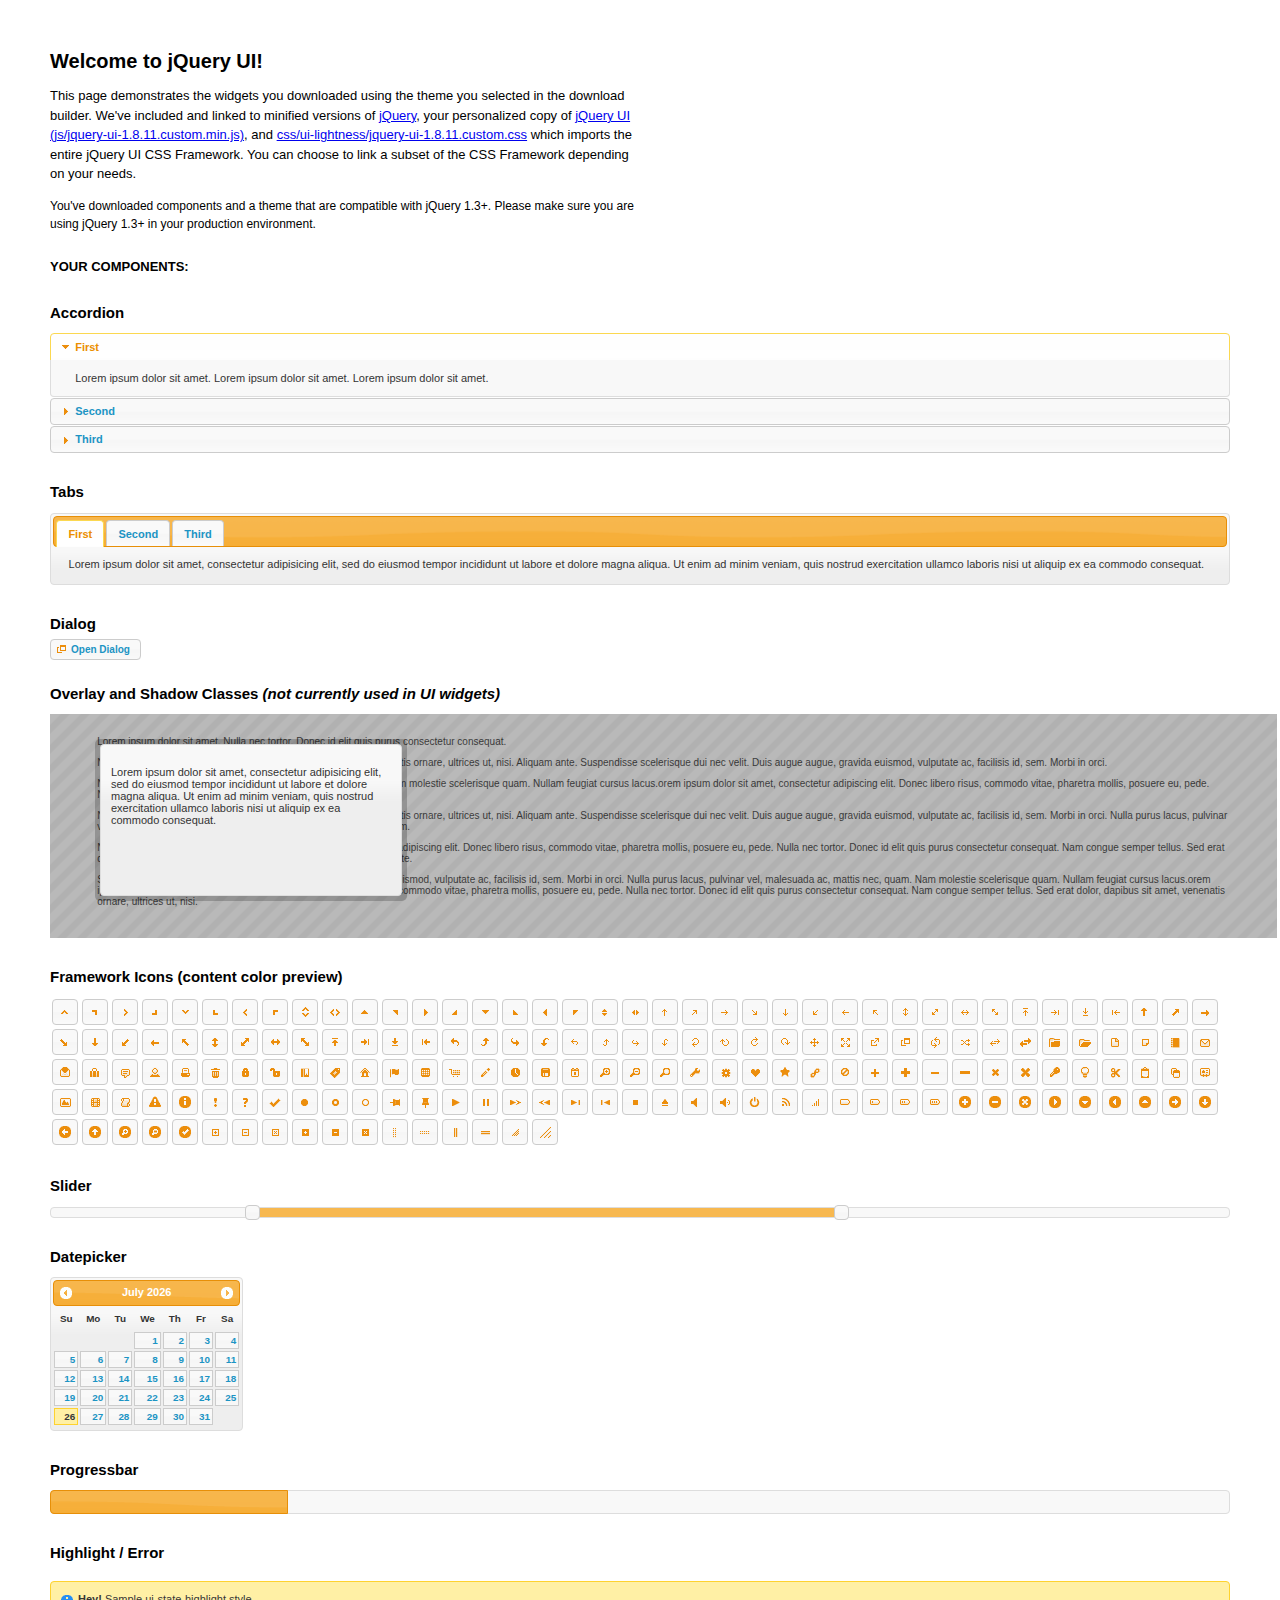
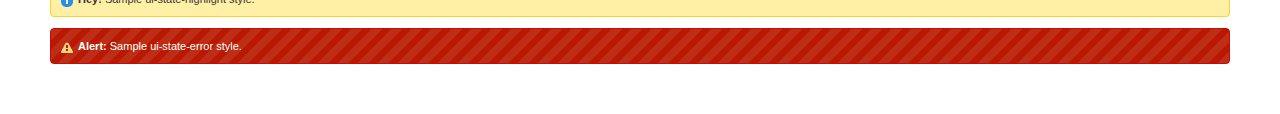
<file: web/static/jquery-ui-1.8.11/index.html>
<!DOCTYPE html>
<html>
	<head>
		<meta http-equiv="Content-Type" content="text/html; charset=iso-8859-1" />
		<title>jQuery UI Example Page</title>
		<link type="text/css" href="css/ui-lightness/jquery-ui-1.8.11.custom.css" rel="stylesheet" />	
		<script type="text/javascript" src="js/jquery-1.5.1.min.js"></script>
		<script type="text/javascript" src="js/jquery-ui-1.8.11.custom.min.js"></script>
		<script type="text/javascript">
			$(function(){

				// Accordion
				$("#accordion").accordion({ header: "h3" });
	
				// Tabs
				$('#tabs').tabs();
	

				// Dialog			
				$('#dialog').dialog({
					autoOpen: false,
					width: 600,
					buttons: {
						"Ok": function() { 
							$(this).dialog("close"); 
						}, 
						"Cancel": function() { 
							$(this).dialog("close"); 
						} 
					}
				});
				
				// Dialog Link
				$('#dialog_link').click(function(){
					$('#dialog').dialog('open');
					return false;
				});

				// Datepicker
				$('#datepicker').datepicker({
					inline: true
				});
				
				// Slider
				$('#slider').slider({
					range: true,
					values: [17, 67]
				});
				
				// Progressbar
				$("#progressbar").progressbar({
					value: 20 
				});
				
				//hover states on the static widgets
				$('#dialog_link, ul#icons li').hover(
					function() { $(this).addClass('ui-state-hover'); }, 
					function() { $(this).removeClass('ui-state-hover'); }
				);
				
			});
		</script>
		<style type="text/css">
			/*demo page css*/
			body{ font: 62.5% "Trebuchet MS", sans-serif; margin: 50px;}
			.demoHeaders { margin-top: 2em; }
			#dialog_link {padding: .4em 1em .4em 20px;text-decoration: none;position: relative;}
			#dialog_link span.ui-icon {margin: 0 5px 0 0;position: absolute;left: .2em;top: 50%;margin-top: -8px;}
			ul#icons {margin: 0; padding: 0;}
			ul#icons li {margin: 2px; position: relative; padding: 4px 0; cursor: pointer; float: left;  list-style: none;}
			ul#icons span.ui-icon {float: left; margin: 0 4px;}
		</style>	
	</head>
	<body>
	<h1>Welcome to jQuery UI!</h1>
	<p style="font-size: 1.3em; line-height: 1.5; margin: 1em 0; width: 50%;">This page demonstrates the widgets you downloaded using the theme you selected in the download builder. We've included and linked to minified versions of <a href="js/jquery-1.5.1.min.js">jQuery</a>, your personalized copy of <a href="js/jquery-ui-1.8.11.custom.min.js">jQuery UI (js/jquery-ui-1.8.11.custom.min.js)</a>, and <a href="css/ui-lightness/jquery-ui-1.8.11.custom.css">css/ui-lightness/jquery-ui-1.8.11.custom.css</a> which imports the entire jQuery UI CSS Framework. You can choose to link a subset of the CSS Framework depending on your needs. </p>
	<p style="font-size: 1.2em; line-height: 1.5; margin: 1em 0; width: 50%;">You've downloaded components and a theme that are compatible with jQuery 1.3+. Please make sure you are using jQuery 1.3+ in your production environment.</p>	

	<p style="font-weight: bold; margin: 2em 0 1em; font-size: 1.3em;">YOUR COMPONENTS:</p>
		
		<!-- Accordion -->
		<h2 class="demoHeaders">Accordion</h2>
		<div id="accordion">
			<div>
				<h3><a href="#">First</a></h3>
				<div>Lorem ipsum dolor sit amet. Lorem ipsum dolor sit amet. Lorem ipsum dolor sit amet.</div>
			</div>
			<div>
				<h3><a href="#">Second</a></h3>
				<div>Phasellus mattis tincidunt nibh.</div>
			</div>
			<div>
				<h3><a href="#">Third</a></h3>
				<div>Nam dui erat, auctor a, dignissim quis.</div>
			</div>
		</div>
	
		<!-- Tabs -->
		<h2 class="demoHeaders">Tabs</h2>
		<div id="tabs">
			<ul>
				<li><a href="#tabs-1">First</a></li>
				<li><a href="#tabs-2">Second</a></li>
				<li><a href="#tabs-3">Third</a></li>
			</ul>
			<div id="tabs-1">Lorem ipsum dolor sit amet, consectetur adipisicing elit, sed do eiusmod tempor incididunt ut labore et dolore magna aliqua. Ut enim ad minim veniam, quis nostrud exercitation ullamco laboris nisi ut aliquip ex ea commodo consequat.</div>
			<div id="tabs-2">Phasellus mattis tincidunt nibh. Cras orci urna, blandit id, pretium vel, aliquet ornare, felis. Maecenas scelerisque sem non nisl. Fusce sed lorem in enim dictum bibendum.</div>
			<div id="tabs-3">Nam dui erat, auctor a, dignissim quis, sollicitudin eu, felis. Pellentesque nisi urna, interdum eget, sagittis et, consequat vestibulum, lacus. Mauris porttitor ullamcorper augue.</div>
		</div>
	
		<!-- Dialog NOTE: Dialog is not generated by UI in this demo so it can be visually styled in themeroller-->
		<h2 class="demoHeaders">Dialog</h2>
		<p><a href="#" id="dialog_link" class="ui-state-default ui-corner-all"><span class="ui-icon ui-icon-newwin"></span>Open Dialog</a></p>
		
		
		<h2 class="demoHeaders">Overlay and Shadow Classes <em>(not currently used in UI widgets)</em></h2>
		<div style="position: relative; width: 96%; height: 200px; padding:1% 4%; overflow:hidden;" class="fakewindowcontain">
			<p>Lorem ipsum dolor sit amet,  Nulla nec tortor. Donec id elit quis purus consectetur consequat. </p><p>Nam congue semper tellus. Sed erat dolor, dapibus sit amet, venenatis ornare, ultrices ut, nisi. Aliquam ante. Suspendisse scelerisque dui nec velit. Duis augue augue, gravida euismod, vulputate ac, facilisis id, sem. Morbi in orci. </p><p>Nulla purus lacus, pulvinar vel, malesuada ac, mattis nec, quam. Nam molestie scelerisque quam. Nullam feugiat cursus lacus.orem ipsum dolor sit amet, consectetur adipiscing elit. Donec libero risus, commodo vitae, pharetra mollis, posuere eu, pede. Nulla nec tortor. Donec id elit quis purus consectetur consequat. </p><p>Nam congue semper tellus. Sed erat dolor, dapibus sit amet, venenatis ornare, ultrices ut, nisi. Aliquam ante. Suspendisse scelerisque dui nec velit. Duis augue augue, gravida euismod, vulputate ac, facilisis id, sem. Morbi in orci. Nulla purus lacus, pulvinar vel, malesuada ac, mattis nec, quam. Nam molestie scelerisque quam. </p><p>Nullam feugiat cursus lacus.orem ipsum dolor sit amet, consectetur adipiscing elit. Donec libero risus, commodo vitae, pharetra mollis, posuere eu, pede. Nulla nec tortor. Donec id elit quis purus consectetur consequat. Nam congue semper tellus. Sed erat dolor, dapibus sit amet, venenatis ornare, ultrices ut, nisi. Aliquam ante. </p><p>Suspendisse scelerisque dui nec velit. Duis augue augue, gravida euismod, vulputate ac, facilisis id, sem. Morbi in orci. Nulla purus lacus, pulvinar vel, malesuada ac, mattis nec, quam. Nam molestie scelerisque quam. Nullam feugiat cursus lacus.orem ipsum dolor sit amet, consectetur adipiscing elit. Donec libero risus, commodo vitae, pharetra mollis, posuere eu, pede. Nulla nec tortor. Donec id elit quis purus consectetur consequat. Nam congue semper tellus. Sed erat dolor, dapibus sit amet, venenatis ornare, ultrices ut, nisi. </p>
			
			<!-- ui-dialog -->
			<div class="ui-overlay"><div class="ui-widget-overlay"></div><div class="ui-widget-shadow ui-corner-all" style="width: 302px; height: 152px; position: absolute; left: 50px; top: 30px;"></div></div>
			<div style="position: absolute; width: 280px; height: 130px;left: 50px; top: 30px; padding: 10px;" class="ui-widget ui-widget-content ui-corner-all">
				<div class="ui-dialog-content ui-widget-content" style="background: none; border: 0;">
					<p>Lorem ipsum dolor sit amet, consectetur adipisicing elit, sed do eiusmod tempor incididunt ut labore et dolore magna aliqua. Ut enim ad minim veniam, quis nostrud exercitation ullamco laboris nisi ut aliquip ex ea commodo consequat.</p>
				</div>
			</div>
		
		</div>

		
		<!-- ui-dialog -->
		<div id="dialog" title="Dialog Title">
			<p>Lorem ipsum dolor sit amet, consectetur adipisicing elit, sed do eiusmod tempor incididunt ut labore et dolore magna aliqua. Ut enim ad minim veniam, quis nostrud exercitation ullamco laboris nisi ut aliquip ex ea commodo consequat.</p>
		</div>
			
				
				
		<h2 class="demoHeaders">Framework Icons (content color preview)</h2>
		<ul id="icons" class="ui-widget ui-helper-clearfix">
		
		<li class="ui-state-default ui-corner-all" title=".ui-icon-carat-1-n"><span class="ui-icon ui-icon-carat-1-n"></span></li>
		<li class="ui-state-default ui-corner-all" title=".ui-icon-carat-1-ne"><span class="ui-icon ui-icon-carat-1-ne"></span></li>
		<li class="ui-state-default ui-corner-all" title=".ui-icon-carat-1-e"><span class="ui-icon ui-icon-carat-1-e"></span></li>
		
		<li class="ui-state-default ui-corner-all" title=".ui-icon-carat-1-se"><span class="ui-icon ui-icon-carat-1-se"></span></li>
		<li class="ui-state-default ui-corner-all" title=".ui-icon-carat-1-s"><span class="ui-icon ui-icon-carat-1-s"></span></li>
		<li class="ui-state-default ui-corner-all" title=".ui-icon-carat-1-sw"><span class="ui-icon ui-icon-carat-1-sw"></span></li>
		<li class="ui-state-default ui-corner-all" title=".ui-icon-carat-1-w"><span class="ui-icon ui-icon-carat-1-w"></span></li>
		<li class="ui-state-default ui-corner-all" title=".ui-icon-carat-1-nw"><span class="ui-icon ui-icon-carat-1-nw"></span></li>
		<li class="ui-state-default ui-corner-all" title=".ui-icon-carat-2-n-s"><span class="ui-icon ui-icon-carat-2-n-s"></span></li>
		<li class="ui-state-default ui-corner-all" title=".ui-icon-carat-2-e-w"><span class="ui-icon ui-icon-carat-2-e-w"></span></li>
		<li class="ui-state-default ui-corner-all" title=".ui-icon-triangle-1-n"><span class="ui-icon ui-icon-triangle-1-n"></span></li>
		<li class="ui-state-default ui-corner-all" title=".ui-icon-triangle-1-ne"><span class="ui-icon ui-icon-triangle-1-ne"></span></li>
		
		<li class="ui-state-default ui-corner-all" title=".ui-icon-triangle-1-e"><span class="ui-icon ui-icon-triangle-1-e"></span></li>
		<li class="ui-state-default ui-corner-all" title=".ui-icon-triangle-1-se"><span class="ui-icon ui-icon-triangle-1-se"></span></li>
		<li class="ui-state-default ui-corner-all" title=".ui-icon-triangle-1-s"><span class="ui-icon ui-icon-triangle-1-s"></span></li>
		<li class="ui-state-default ui-corner-all" title=".ui-icon-triangle-1-sw"><span class="ui-icon ui-icon-triangle-1-sw"></span></li>
		<li class="ui-state-default ui-corner-all" title=".ui-icon-triangle-1-w"><span class="ui-icon ui-icon-triangle-1-w"></span></li>
		<li class="ui-state-default ui-corner-all" title=".ui-icon-triangle-1-nw"><span class="ui-icon ui-icon-triangle-1-nw"></span></li>
		<li class="ui-state-default ui-corner-all" title=".ui-icon-triangle-2-n-s"><span class="ui-icon ui-icon-triangle-2-n-s"></span></li>
		<li class="ui-state-default ui-corner-all" title=".ui-icon-triangle-2-e-w"><span class="ui-icon ui-icon-triangle-2-e-w"></span></li>
		<li class="ui-state-default ui-corner-all" title=".ui-icon-arrow-1-n"><span class="ui-icon ui-icon-arrow-1-n"></span></li>
		
		<li class="ui-state-default ui-corner-all" title=".ui-icon-arrow-1-ne"><span class="ui-icon ui-icon-arrow-1-ne"></span></li>
		<li class="ui-state-default ui-corner-all" title=".ui-icon-arrow-1-e"><span class="ui-icon ui-icon-arrow-1-e"></span></li>
		<li class="ui-state-default ui-corner-all" title=".ui-icon-arrow-1-se"><span class="ui-icon ui-icon-arrow-1-se"></span></li>
		<li class="ui-state-default ui-corner-all" title=".ui-icon-arrow-1-s"><span class="ui-icon ui-icon-arrow-1-s"></span></li>
		<li class="ui-state-default ui-corner-all" title=".ui-icon-arrow-1-sw"><span class="ui-icon ui-icon-arrow-1-sw"></span></li>
		<li class="ui-state-default ui-corner-all" title=".ui-icon-arrow-1-w"><span class="ui-icon ui-icon-arrow-1-w"></span></li>
		<li class="ui-state-default ui-corner-all" title=".ui-icon-arrow-1-nw"><span class="ui-icon ui-icon-arrow-1-nw"></span></li>
		<li class="ui-state-default ui-corner-all" title=".ui-icon-arrow-2-n-s"><span class="ui-icon ui-icon-arrow-2-n-s"></span></li>
		<li class="ui-state-default ui-corner-all" title=".ui-icon-arrow-2-ne-sw"><span class="ui-icon ui-icon-arrow-2-ne-sw"></span></li>
		
		<li class="ui-state-default ui-corner-all" title=".ui-icon-arrow-2-e-w"><span class="ui-icon ui-icon-arrow-2-e-w"></span></li>
		<li class="ui-state-default ui-corner-all" title=".ui-icon-arrow-2-se-nw"><span class="ui-icon ui-icon-arrow-2-se-nw"></span></li>
		<li class="ui-state-default ui-corner-all" title=".ui-icon-arrowstop-1-n"><span class="ui-icon ui-icon-arrowstop-1-n"></span></li>
		<li class="ui-state-default ui-corner-all" title=".ui-icon-arrowstop-1-e"><span class="ui-icon ui-icon-arrowstop-1-e"></span></li>
		<li class="ui-state-default ui-corner-all" title=".ui-icon-arrowstop-1-s"><span class="ui-icon ui-icon-arrowstop-1-s"></span></li>
		<li class="ui-state-default ui-corner-all" title=".ui-icon-arrowstop-1-w"><span class="ui-icon ui-icon-arrowstop-1-w"></span></li>
		<li class="ui-state-default ui-corner-all" title=".ui-icon-arrowthick-1-n"><span class="ui-icon ui-icon-arrowthick-1-n"></span></li>
		<li class="ui-state-default ui-corner-all" title=".ui-icon-arrowthick-1-ne"><span class="ui-icon ui-icon-arrowthick-1-ne"></span></li>
		<li class="ui-state-default ui-corner-all" title=".ui-icon-arrowthick-1-e"><span class="ui-icon ui-icon-arrowthick-1-e"></span></li>
		
		<li class="ui-state-default ui-corner-all" title=".ui-icon-arrowthick-1-se"><span class="ui-icon ui-icon-arrowthick-1-se"></span></li>
		<li class="ui-state-default ui-corner-all" title=".ui-icon-arrowthick-1-s"><span class="ui-icon ui-icon-arrowthick-1-s"></span></li>
		<li class="ui-state-default ui-corner-all" title=".ui-icon-arrowthick-1-sw"><span class="ui-icon ui-icon-arrowthick-1-sw"></span></li>
		<li class="ui-state-default ui-corner-all" title=".ui-icon-arrowthick-1-w"><span class="ui-icon ui-icon-arrowthick-1-w"></span></li>
		<li class="ui-state-default ui-corner-all" title=".ui-icon-arrowthick-1-nw"><span class="ui-icon ui-icon-arrowthick-1-nw"></span></li>
		<li class="ui-state-default ui-corner-all" title=".ui-icon-arrowthick-2-n-s"><span class="ui-icon ui-icon-arrowthick-2-n-s"></span></li>
		<li class="ui-state-default ui-corner-all" title=".ui-icon-arrowthick-2-ne-sw"><span class="ui-icon ui-icon-arrowthick-2-ne-sw"></span></li>
		<li class="ui-state-default ui-corner-all" title=".ui-icon-arrowthick-2-e-w"><span class="ui-icon ui-icon-arrowthick-2-e-w"></span></li>
		<li class="ui-state-default ui-corner-all" title=".ui-icon-arrowthick-2-se-nw"><span class="ui-icon ui-icon-arrowthick-2-se-nw"></span></li>
		
		<li class="ui-state-default ui-corner-all" title=".ui-icon-arrowthickstop-1-n"><span class="ui-icon ui-icon-arrowthickstop-1-n"></span></li>
		<li class="ui-state-default ui-corner-all" title=".ui-icon-arrowthickstop-1-e"><span class="ui-icon ui-icon-arrowthickstop-1-e"></span></li>
		<li class="ui-state-default ui-corner-all" title=".ui-icon-arrowthickstop-1-s"><span class="ui-icon ui-icon-arrowthickstop-1-s"></span></li>
		<li class="ui-state-default ui-corner-all" title=".ui-icon-arrowthickstop-1-w"><span class="ui-icon ui-icon-arrowthickstop-1-w"></span></li>
		<li class="ui-state-default ui-corner-all" title=".ui-icon-arrowreturnthick-1-w"><span class="ui-icon ui-icon-arrowreturnthick-1-w"></span></li>
		<li class="ui-state-default ui-corner-all" title=".ui-icon-arrowreturnthick-1-n"><span class="ui-icon ui-icon-arrowreturnthick-1-n"></span></li>
		<li class="ui-state-default ui-corner-all" title=".ui-icon-arrowreturnthick-1-e"><span class="ui-icon ui-icon-arrowreturnthick-1-e"></span></li>
		<li class="ui-state-default ui-corner-all" title=".ui-icon-arrowreturnthick-1-s"><span class="ui-icon ui-icon-arrowreturnthick-1-s"></span></li>
		<li class="ui-state-default ui-corner-all" title=".ui-icon-arrowreturn-1-w"><span class="ui-icon ui-icon-arrowreturn-1-w"></span></li>
		
		<li class="ui-state-default ui-corner-all" title=".ui-icon-arrowreturn-1-n"><span class="ui-icon ui-icon-arrowreturn-1-n"></span></li>
		<li class="ui-state-default ui-corner-all" title=".ui-icon-arrowreturn-1-e"><span class="ui-icon ui-icon-arrowreturn-1-e"></span></li>
		<li class="ui-state-default ui-corner-all" title=".ui-icon-arrowreturn-1-s"><span class="ui-icon ui-icon-arrowreturn-1-s"></span></li>
		<li class="ui-state-default ui-corner-all" title=".ui-icon-arrowrefresh-1-w"><span class="ui-icon ui-icon-arrowrefresh-1-w"></span></li>
		<li class="ui-state-default ui-corner-all" title=".ui-icon-arrowrefresh-1-n"><span class="ui-icon ui-icon-arrowrefresh-1-n"></span></li>
		<li class="ui-state-default ui-corner-all" title=".ui-icon-arrowrefresh-1-e"><span class="ui-icon ui-icon-arrowrefresh-1-e"></span></li>
		<li class="ui-state-default ui-corner-all" title=".ui-icon-arrowrefresh-1-s"><span class="ui-icon ui-icon-arrowrefresh-1-s"></span></li>
		<li class="ui-state-default ui-corner-all" title=".ui-icon-arrow-4"><span class="ui-icon ui-icon-arrow-4"></span></li>
		<li class="ui-state-default ui-corner-all" title=".ui-icon-arrow-4-diag"><span class="ui-icon ui-icon-arrow-4-diag"></span></li>
		
		<li class="ui-state-default ui-corner-all" title=".ui-icon-extlink"><span class="ui-icon ui-icon-extlink"></span></li>
		<li class="ui-state-default ui-corner-all" title=".ui-icon-newwin"><span class="ui-icon ui-icon-newwin"></span></li>
		<li class="ui-state-default ui-corner-all" title=".ui-icon-refresh"><span class="ui-icon ui-icon-refresh"></span></li>
		<li class="ui-state-default ui-corner-all" title=".ui-icon-shuffle"><span class="ui-icon ui-icon-shuffle"></span></li>
		<li class="ui-state-default ui-corner-all" title=".ui-icon-transfer-e-w"><span class="ui-icon ui-icon-transfer-e-w"></span></li>
		<li class="ui-state-default ui-corner-all" title=".ui-icon-transferthick-e-w"><span class="ui-icon ui-icon-transferthick-e-w"></span></li>
		<li class="ui-state-default ui-corner-all" title=".ui-icon-folder-collapsed"><span class="ui-icon ui-icon-folder-collapsed"></span></li>
		<li class="ui-state-default ui-corner-all" title=".ui-icon-folder-open"><span class="ui-icon ui-icon-folder-open"></span></li>
		<li class="ui-state-default ui-corner-all" title=".ui-icon-document"><span class="ui-icon ui-icon-document"></span></li>
		
		<li class="ui-state-default ui-corner-all" title=".ui-icon-document-b"><span class="ui-icon ui-icon-document-b"></span></li>
		<li class="ui-state-default ui-corner-all" title=".ui-icon-note"><span class="ui-icon ui-icon-note"></span></li>
		<li class="ui-state-default ui-corner-all" title=".ui-icon-mail-closed"><span class="ui-icon ui-icon-mail-closed"></span></li>
		<li class="ui-state-default ui-corner-all" title=".ui-icon-mail-open"><span class="ui-icon ui-icon-mail-open"></span></li>
		<li class="ui-state-default ui-corner-all" title=".ui-icon-suitcase"><span class="ui-icon ui-icon-suitcase"></span></li>
		<li class="ui-state-default ui-corner-all" title=".ui-icon-comment"><span class="ui-icon ui-icon-comment"></span></li>
		<li class="ui-state-default ui-corner-all" title=".ui-icon-person"><span class="ui-icon ui-icon-person"></span></li>
		<li class="ui-state-default ui-corner-all" title=".ui-icon-print"><span class="ui-icon ui-icon-print"></span></li>
		<li class="ui-state-default ui-corner-all" title=".ui-icon-trash"><span class="ui-icon ui-icon-trash"></span></li>
		
		<li class="ui-state-default ui-corner-all" title=".ui-icon-locked"><span class="ui-icon ui-icon-locked"></span></li>
		<li class="ui-state-default ui-corner-all" title=".ui-icon-unlocked"><span class="ui-icon ui-icon-unlocked"></span></li>
		<li class="ui-state-default ui-corner-all" title=".ui-icon-bookmark"><span class="ui-icon ui-icon-bookmark"></span></li>
		<li class="ui-state-default ui-corner-all" title=".ui-icon-tag"><span class="ui-icon ui-icon-tag"></span></li>
		<li class="ui-state-default ui-corner-all" title=".ui-icon-home"><span class="ui-icon ui-icon-home"></span></li>
		<li class="ui-state-default ui-corner-all" title=".ui-icon-flag"><span class="ui-icon ui-icon-flag"></span></li>
		<li class="ui-state-default ui-corner-all" title=".ui-icon-calculator"><span class="ui-icon ui-icon-calculator"></span></li>
		<li class="ui-state-default ui-corner-all" title=".ui-icon-cart"><span class="ui-icon ui-icon-cart"></span></li>
		<li class="ui-state-default ui-corner-all" title=".ui-icon-pencil"><span class="ui-icon ui-icon-pencil"></span></li>
		
		<li class="ui-state-default ui-corner-all" title=".ui-icon-clock"><span class="ui-icon ui-icon-clock"></span></li>
		<li class="ui-state-default ui-corner-all" title=".ui-icon-disk"><span class="ui-icon ui-icon-disk"></span></li>
		<li class="ui-state-default ui-corner-all" title=".ui-icon-calendar"><span class="ui-icon ui-icon-calendar"></span></li>
		<li class="ui-state-default ui-corner-all" title=".ui-icon-zoomin"><span class="ui-icon ui-icon-zoomin"></span></li>
		<li class="ui-state-default ui-corner-all" title=".ui-icon-zoomout"><span class="ui-icon ui-icon-zoomout"></span></li>
		<li class="ui-state-default ui-corner-all" title=".ui-icon-search"><span class="ui-icon ui-icon-search"></span></li>
		<li class="ui-state-default ui-corner-all" title=".ui-icon-wrench"><span class="ui-icon ui-icon-wrench"></span></li>
		<li class="ui-state-default ui-corner-all" title=".ui-icon-gear"><span class="ui-icon ui-icon-gear"></span></li>
		<li class="ui-state-default ui-corner-all" title=".ui-icon-heart"><span class="ui-icon ui-icon-heart"></span></li>
		
		<li class="ui-state-default ui-corner-all" title=".ui-icon-star"><span class="ui-icon ui-icon-star"></span></li>
		<li class="ui-state-default ui-corner-all" title=".ui-icon-link"><span class="ui-icon ui-icon-link"></span></li>
		<li class="ui-state-default ui-corner-all" title=".ui-icon-cancel"><span class="ui-icon ui-icon-cancel"></span></li>
		<li class="ui-state-default ui-corner-all" title=".ui-icon-plus"><span class="ui-icon ui-icon-plus"></span></li>
		<li class="ui-state-default ui-corner-all" title=".ui-icon-plusthick"><span class="ui-icon ui-icon-plusthick"></span></li>
		<li class="ui-state-default ui-corner-all" title=".ui-icon-minus"><span class="ui-icon ui-icon-minus"></span></li>
		<li class="ui-state-default ui-corner-all" title=".ui-icon-minusthick"><span class="ui-icon ui-icon-minusthick"></span></li>
		<li class="ui-state-default ui-corner-all" title=".ui-icon-close"><span class="ui-icon ui-icon-close"></span></li>
		<li class="ui-state-default ui-corner-all" title=".ui-icon-closethick"><span class="ui-icon ui-icon-closethick"></span></li>
		
		<li class="ui-state-default ui-corner-all" title=".ui-icon-key"><span class="ui-icon ui-icon-key"></span></li>
		<li class="ui-state-default ui-corner-all" title=".ui-icon-lightbulb"><span class="ui-icon ui-icon-lightbulb"></span></li>
		<li class="ui-state-default ui-corner-all" title=".ui-icon-scissors"><span class="ui-icon ui-icon-scissors"></span></li>
		<li class="ui-state-default ui-corner-all" title=".ui-icon-clipboard"><span class="ui-icon ui-icon-clipboard"></span></li>
		<li class="ui-state-default ui-corner-all" title=".ui-icon-copy"><span class="ui-icon ui-icon-copy"></span></li>
		<li class="ui-state-default ui-corner-all" title=".ui-icon-contact"><span class="ui-icon ui-icon-contact"></span></li>
		<li class="ui-state-default ui-corner-all" title=".ui-icon-image"><span class="ui-icon ui-icon-image"></span></li>
		<li class="ui-state-default ui-corner-all" title=".ui-icon-video"><span class="ui-icon ui-icon-video"></span></li>
		<li class="ui-state-default ui-corner-all" title=".ui-icon-script"><span class="ui-icon ui-icon-script"></span></li>
		<li class="ui-state-default ui-corner-all" title=".ui-icon-alert"><span class="ui-icon ui-icon-alert"></span></li>
		
		<li class="ui-state-default ui-corner-all" title=".ui-icon-info"><span class="ui-icon ui-icon-info"></span></li>
		<li class="ui-state-default ui-corner-all" title=".ui-icon-notice"><span class="ui-icon ui-icon-notice"></span></li>
		<li class="ui-state-default ui-corner-all" title=".ui-icon-help"><span class="ui-icon ui-icon-help"></span></li>
		<li class="ui-state-default ui-corner-all" title=".ui-icon-check"><span class="ui-icon ui-icon-check"></span></li>
		<li class="ui-state-default ui-corner-all" title=".ui-icon-bullet"><span class="ui-icon ui-icon-bullet"></span></li>
		<li class="ui-state-default ui-corner-all" title=".ui-icon-radio-off"><span class="ui-icon ui-icon-radio-off"></span></li>
		<li class="ui-state-default ui-corner-all" title=".ui-icon-radio-on"><span class="ui-icon ui-icon-radio-on"></span></li>
		<li class="ui-state-default ui-corner-all" title=".ui-icon-pin-w"><span class="ui-icon ui-icon-pin-w"></span></li>
		<li class="ui-state-default ui-corner-all" title=".ui-icon-pin-s"><span class="ui-icon ui-icon-pin-s"></span></li>
		<li class="ui-state-default ui-corner-all" title=".ui-icon-play"><span class="ui-icon ui-icon-play"></span></li>
		<li class="ui-state-default ui-corner-all" title=".ui-icon-pause"><span class="ui-icon ui-icon-pause"></span></li>
		
		<li class="ui-state-default ui-corner-all" title=".ui-icon-seek-next"><span class="ui-icon ui-icon-seek-next"></span></li>
		<li class="ui-state-default ui-corner-all" title=".ui-icon-seek-prev"><span class="ui-icon ui-icon-seek-prev"></span></li>
		<li class="ui-state-default ui-corner-all" title=".ui-icon-seek-end"><span class="ui-icon ui-icon-seek-end"></span></li>
		<li class="ui-state-default ui-corner-all" title=".ui-icon-seek-first"><span class="ui-icon ui-icon-seek-first"></span></li>
		<li class="ui-state-default ui-corner-all" title=".ui-icon-stop"><span class="ui-icon ui-icon-stop"></span></li>
		<li class="ui-state-default ui-corner-all" title=".ui-icon-eject"><span class="ui-icon ui-icon-eject"></span></li>
		<li class="ui-state-default ui-corner-all" title=".ui-icon-volume-off"><span class="ui-icon ui-icon-volume-off"></span></li>
		<li class="ui-state-default ui-corner-all" title=".ui-icon-volume-on"><span class="ui-icon ui-icon-volume-on"></span></li>
		<li class="ui-state-default ui-corner-all" title=".ui-icon-power"><span class="ui-icon ui-icon-power"></span></li>
		
		<li class="ui-state-default ui-corner-all" title=".ui-icon-signal-diag"><span class="ui-icon ui-icon-signal-diag"></span></li>
		<li class="ui-state-default ui-corner-all" title=".ui-icon-signal"><span class="ui-icon ui-icon-signal"></span></li>
		<li class="ui-state-default ui-corner-all" title=".ui-icon-battery-0"><span class="ui-icon ui-icon-battery-0"></span></li>
		<li class="ui-state-default ui-corner-all" title=".ui-icon-battery-1"><span class="ui-icon ui-icon-battery-1"></span></li>
		<li class="ui-state-default ui-corner-all" title=".ui-icon-battery-2"><span class="ui-icon ui-icon-battery-2"></span></li>
		<li class="ui-state-default ui-corner-all" title=".ui-icon-battery-3"><span class="ui-icon ui-icon-battery-3"></span></li>
		<li class="ui-state-default ui-corner-all" title=".ui-icon-circle-plus"><span class="ui-icon ui-icon-circle-plus"></span></li>
		<li class="ui-state-default ui-corner-all" title=".ui-icon-circle-minus"><span class="ui-icon ui-icon-circle-minus"></span></li>
		<li class="ui-state-default ui-corner-all" title=".ui-icon-circle-close"><span class="ui-icon ui-icon-circle-close"></span></li>
		
		<li class="ui-state-default ui-corner-all" title=".ui-icon-circle-triangle-e"><span class="ui-icon ui-icon-circle-triangle-e"></span></li>
		<li class="ui-state-default ui-corner-all" title=".ui-icon-circle-triangle-s"><span class="ui-icon ui-icon-circle-triangle-s"></span></li>
		<li class="ui-state-default ui-corner-all" title=".ui-icon-circle-triangle-w"><span class="ui-icon ui-icon-circle-triangle-w"></span></li>
		<li class="ui-state-default ui-corner-all" title=".ui-icon-circle-triangle-n"><span class="ui-icon ui-icon-circle-triangle-n"></span></li>
		<li class="ui-state-default ui-corner-all" title=".ui-icon-circle-arrow-e"><span class="ui-icon ui-icon-circle-arrow-e"></span></li>
		<li class="ui-state-default ui-corner-all" title=".ui-icon-circle-arrow-s"><span class="ui-icon ui-icon-circle-arrow-s"></span></li>
		<li class="ui-state-default ui-corner-all" title=".ui-icon-circle-arrow-w"><span class="ui-icon ui-icon-circle-arrow-w"></span></li>
		<li class="ui-state-default ui-corner-all" title=".ui-icon-circle-arrow-n"><span class="ui-icon ui-icon-circle-arrow-n"></span></li>
		<li class="ui-state-default ui-corner-all" title=".ui-icon-circle-zoomin"><span class="ui-icon ui-icon-circle-zoomin"></span></li>
		
		<li class="ui-state-default ui-corner-all" title=".ui-icon-circle-zoomout"><span class="ui-icon ui-icon-circle-zoomout"></span></li>
		<li class="ui-state-default ui-corner-all" title=".ui-icon-circle-check"><span class="ui-icon ui-icon-circle-check"></span></li>
		<li class="ui-state-default ui-corner-all" title=".ui-icon-circlesmall-plus"><span class="ui-icon ui-icon-circlesmall-plus"></span></li>
		<li class="ui-state-default ui-corner-all" title=".ui-icon-circlesmall-minus"><span class="ui-icon ui-icon-circlesmall-minus"></span></li>
		<li class="ui-state-default ui-corner-all" title=".ui-icon-circlesmall-close"><span class="ui-icon ui-icon-circlesmall-close"></span></li>
		<li class="ui-state-default ui-corner-all" title=".ui-icon-squaresmall-plus"><span class="ui-icon ui-icon-squaresmall-plus"></span></li>
		<li class="ui-state-default ui-corner-all" title=".ui-icon-squaresmall-minus"><span class="ui-icon ui-icon-squaresmall-minus"></span></li>
		<li class="ui-state-default ui-corner-all" title=".ui-icon-squaresmall-close"><span class="ui-icon ui-icon-squaresmall-close"></span></li>
		<li class="ui-state-default ui-corner-all" title=".ui-icon-grip-dotted-vertical"><span class="ui-icon ui-icon-grip-dotted-vertical"></span></li>
		
		<li class="ui-state-default ui-corner-all" title=".ui-icon-grip-dotted-horizontal"><span class="ui-icon ui-icon-grip-dotted-horizontal"></span></li>
		<li class="ui-state-default ui-corner-all" title=".ui-icon-grip-solid-vertical"><span class="ui-icon ui-icon-grip-solid-vertical"></span></li>
		<li class="ui-state-default ui-corner-all" title=".ui-icon-grip-solid-horizontal"><span class="ui-icon ui-icon-grip-solid-horizontal"></span></li>
		<li class="ui-state-default ui-corner-all" title=".ui-icon-gripsmall-diagonal-se"><span class="ui-icon ui-icon-gripsmall-diagonal-se"></span></li>
		<li class="ui-state-default ui-corner-all" title=".ui-icon-grip-diagonal-se"><span class="ui-icon ui-icon-grip-diagonal-se"></span></li>
		</ul>

	
		<!-- Slider -->
		<h2 class="demoHeaders">Slider</h2>
		<div id="slider"></div>
	
		<!-- Datepicker -->
		<h2 class="demoHeaders">Datepicker</h2>
		<div id="datepicker"></div>
	
		<!-- Progressbar -->
		<h2 class="demoHeaders">Progressbar</h2>	
		<div id="progressbar"></div>
			
		<!-- Highlight / Error -->
		<h2 class="demoHeaders">Highlight / Error</h2>
		<div class="ui-widget">
			<div class="ui-state-highlight ui-corner-all" style="margin-top: 20px; padding: 0 .7em;"> 
				<p><span class="ui-icon ui-icon-info" style="float: left; margin-right: .3em;"></span>
				<strong>Hey!</strong> Sample ui-state-highlight style.</p>
			</div>
		</div>
		<br/>
		<div class="ui-widget">
			<div class="ui-state-error ui-corner-all" style="padding: 0 .7em;"> 
				<p><span class="ui-icon ui-icon-alert" style="float: left; margin-right: .3em;"></span> 
				<strong>Alert:</strong> Sample ui-state-error style.</p>
			</div>
		</div>

	</body>
</html>
</file>
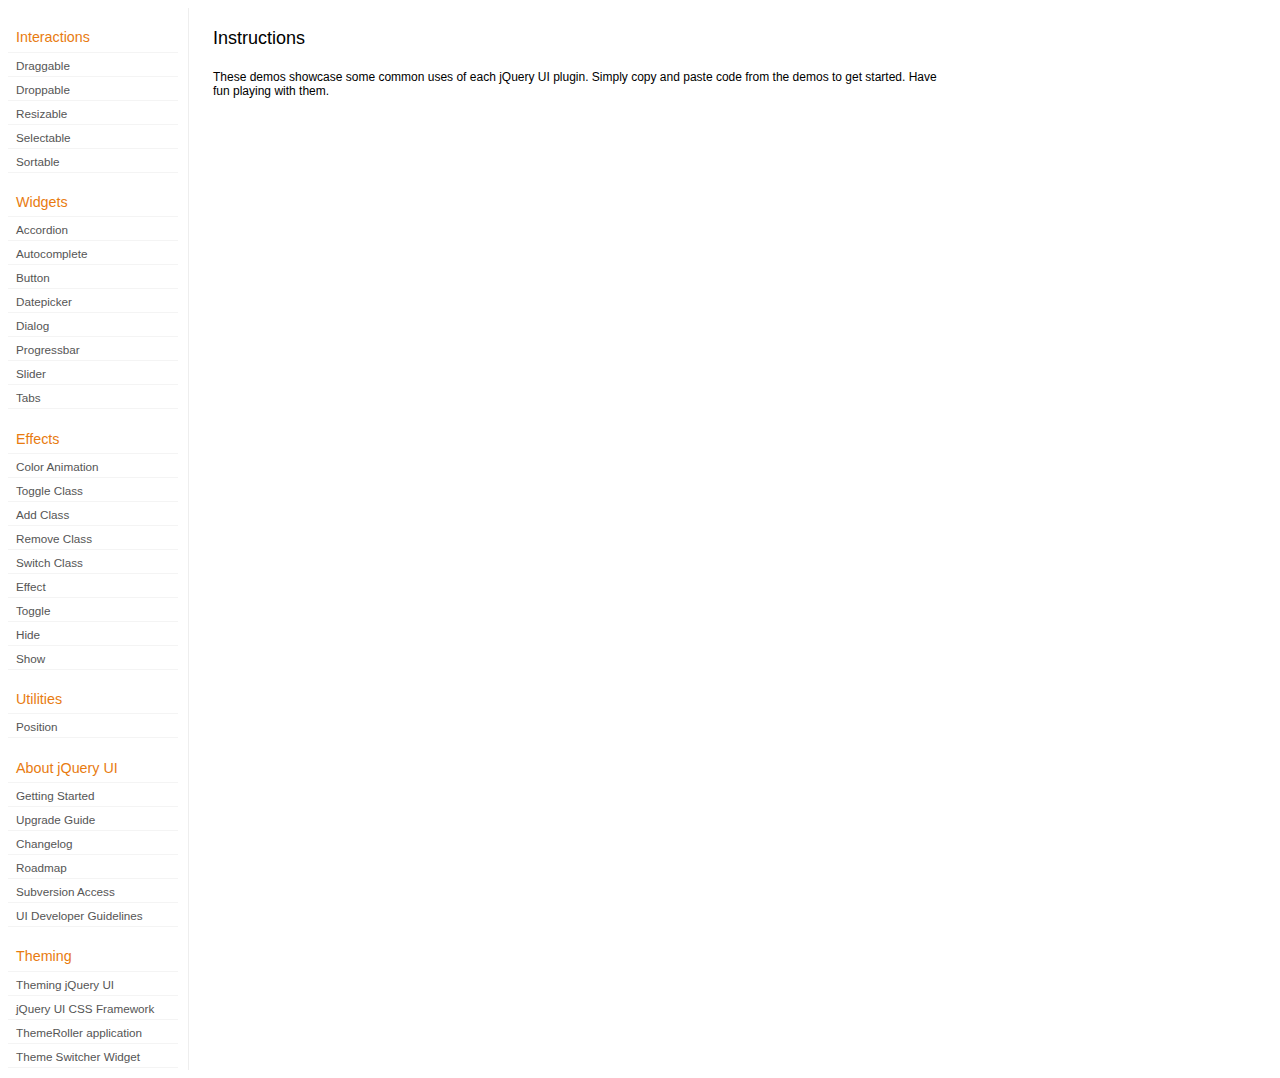
<file: web/static/jquery-ui-1.8.11/development-bundle/demos/index.html>
<!DOCTYPE html>
<html lang="en">
<head>
	<meta charset="utf-8">
	<title>jQuery UI Demos</title>
	<link rel="stylesheet" href="../themes/base/jquery.ui.all.css">
	<link rel="stylesheet" href="demos.css">
	<script src="../jquery-1.5.1.js"></script>
	<script src="../external/jquery.bgiframe-2.1.2.js"></script>
	<script src="../ui/jquery.ui.core.js"></script>
	<script src="../ui/jquery.ui.widget.js"></script>
	<script src="../ui/jquery.ui.mouse.js"></script>
	<script src="../ui/jquery.ui.accordion.js"></script>
	<script src="../ui/jquery.ui.autocomplete.js"></script>
	<script src="../ui/jquery.ui.button.js"></script>
	<script src="../ui/jquery.ui.datepicker.js"></script>
	<script src="../ui/jquery.ui.dialog.js"></script>
	<script src="../ui/jquery.ui.draggable.js"></script>
	<script src="../ui/jquery.ui.droppable.js"></script>
	<script src="../ui/jquery.ui.position.js"></script>
	<script src="../ui/jquery.ui.progressbar.js"></script>
	<script src="../ui/jquery.ui.resizable.js"></script>
	<script src="../ui/jquery.ui.selectable.js"></script>
	<script src="../ui/jquery.ui.slider.js"></script>
	<script src="../ui/jquery.ui.sortable.js"></script>
	<script src="../ui/jquery.ui.tabs.js"></script>
	<script src="../ui/jquery.effects.core.js"></script>
	<script src="../ui/jquery.effects.blind.js"></script>
	<script src="../ui/jquery.effects.bounce.js"></script>
	<script src="../ui/jquery.effects.clip.js"></script>
	<script src="../ui/jquery.effects.drop.js"></script>
	<script src="../ui/jquery.effects.explode.js"></script>
	<script src="../ui/jquery.effects.fold.js"></script>
	<script src="../ui/jquery.effects.highlight.js"></script>
	<script src="../ui/jquery.effects.pulsate.js"></script>
	<script src="../ui/jquery.effects.scale.js"></script>
	<script src="../ui/jquery.effects.shake.js"></script>
	<script src="../ui/jquery.effects.slide.js"></script>
	<script src="../ui/jquery.effects.transfer.js"></script>
	<script src="../ui/i18n/jquery.ui.datepicker-af.js"></script>
	<script src="../ui/i18n/jquery.ui.datepicker-ar.js"></script>
	<script src="../ui/i18n/jquery.ui.datepicker-ar-DZ.js"></script>
	<script src="../ui/i18n/jquery.ui.datepicker-az.js"></script>
	<script src="../ui/i18n/jquery.ui.datepicker-bs.js"></script>
	<script src="../ui/i18n/jquery.ui.datepicker-bg.js"></script>
	<script src="../ui/i18n/jquery.ui.datepicker-ca.js"></script>
	<script src="../ui/i18n/jquery.ui.datepicker-cs.js"></script>
	<script src="../ui/i18n/jquery.ui.datepicker-da.js"></script>
	<script src="../ui/i18n/jquery.ui.datepicker-de.js"></script>
	<script src="../ui/i18n/jquery.ui.datepicker-el.js"></script>
	<script src="../ui/i18n/jquery.ui.datepicker-en-AU.js"></script>
	<script src="../ui/i18n/jquery.ui.datepicker-en-GB.js"></script>
	<script src="../ui/i18n/jquery.ui.datepicker-en-NZ.js"></script>
	<script src="../ui/i18n/jquery.ui.datepicker-eo.js"></script>
	<script src="../ui/i18n/jquery.ui.datepicker-es.js"></script>
	<script src="../ui/i18n/jquery.ui.datepicker-et.js"></script>
	<script src="../ui/i18n/jquery.ui.datepicker-eu.js"></script>
	<script src="../ui/i18n/jquery.ui.datepicker-fa.js"></script>
	<script src="../ui/i18n/jquery.ui.datepicker-fi.js"></script>
	<script src="../ui/i18n/jquery.ui.datepicker-fo.js"></script>
	<script src="../ui/i18n/jquery.ui.datepicker-fr.js"></script>
	<script src="../ui/i18n/jquery.ui.datepicker-fr-CH.js"></script>
	<script src="../ui/i18n/jquery.ui.datepicker-gl.js"></script>
	<script src="../ui/i18n/jquery.ui.datepicker-he.js"></script>
	<script src="../ui/i18n/jquery.ui.datepicker-hr.js"></script>
	<script src="../ui/i18n/jquery.ui.datepicker-hu.js"></script>
	<script src="../ui/i18n/jquery.ui.datepicker-hy.js"></script>
	<script src="../ui/i18n/jquery.ui.datepicker-id.js"></script>
	<script src="../ui/i18n/jquery.ui.datepicker-is.js"></script>
	<script src="../ui/i18n/jquery.ui.datepicker-it.js"></script>
	<script src="../ui/i18n/jquery.ui.datepicker-ja.js"></script>
	<script src="../ui/i18n/jquery.ui.datepicker-ko.js"></script>
	<script src="../ui/i18n/jquery.ui.datepicker-kz.js"></script>
	<script src="../ui/i18n/jquery.ui.datepicker-lt.js"></script>
	<script src="../ui/i18n/jquery.ui.datepicker-lv.js"></script>
	<script src="../ui/i18n/jquery.ui.datepicker-ml.js"></script>
	<script src="../ui/i18n/jquery.ui.datepicker-ms.js"></script>
	<script src="../ui/i18n/jquery.ui.datepicker-nl.js"></script>
	<script src="../ui/i18n/jquery.ui.datepicker-no.js"></script>
	<script src="../ui/i18n/jquery.ui.datepicker-pl.js"></script>
	<script src="../ui/i18n/jquery.ui.datepicker-pt.js"></script>
	<script src="../ui/i18n/jquery.ui.datepicker-pt-BR.js"></script>
	<script src="../ui/i18n/jquery.ui.datepicker-rm.js"></script>
	<script src="../ui/i18n/jquery.ui.datepicker-ro.js"></script>
	<script src="../ui/i18n/jquery.ui.datepicker-ru.js"></script>
	<script src="../ui/i18n/jquery.ui.datepicker-sk.js"></script>
	<script src="../ui/i18n/jquery.ui.datepicker-sl.js"></script>
	<script src="../ui/i18n/jquery.ui.datepicker-sq.js"></script>
	<script src="../ui/i18n/jquery.ui.datepicker-sr.js"></script>
	<script src="../ui/i18n/jquery.ui.datepicker-sr-SR.js"></script>
	<script src="../ui/i18n/jquery.ui.datepicker-sv.js"></script>
	<script src="../ui/i18n/jquery.ui.datepicker-ta.js"></script>
	<script src="../ui/i18n/jquery.ui.datepicker-th.js"></script>
	<script src="../ui/i18n/jquery.ui.datepicker-tj.js"></script>
	<script src="../ui/i18n/jquery.ui.datepicker-tr.js"></script>
	<script src="../ui/i18n/jquery.ui.datepicker-uk.js"></script>
	<script src="../ui/i18n/jquery.ui.datepicker-vi.js"></script>
	<script src="../ui/i18n/jquery.ui.datepicker-zh-CN.js"></script>
	<script src="../ui/i18n/jquery.ui.datepicker-zh-HK.js"></script>
	<script src="../ui/i18n/jquery.ui.datepicker-zh-TW.js"></script>
	<script>
	$(function() {
		
		$('.left-nav a').click(function(ev) {
			window.location.hash = this.href.replace(/.+\/([^\/]+)\/index\.html/,'$1') + '|default';
			loadPage(this.href);
			$('.left-nav a.selected').removeClass('selected');
			$(this).addClass('selected');
			ev.preventDefault();
		});
		
		if (window.location.hash) {
			if (window.location.hash.indexOf('|') === -1) {
				window.location.hash += '|default';	
			}			
			var path = window.location.href.replace(/(index\.html)?#/,'');
			path = path.replace('\|','/') + '.html';
			loadPage(path);
		}		

		function loadPage(path) {			
			var section = path.replace(/\/[^\/]+\.html/,'');
			var header = section.replace(/.+\/([^\/]+)/,'$1').replace(/_/, ' ');
			
			$('td.normal div.normal')
				.empty()
				.append('<h4 class="demo-subheader">Functional demo:</h4>')
				.append('<h3 class="demo-header">'+ header +'</h3>')
				.append('<div id="demo-config"></div>')
				.find('#demo-config')
					.append('<div id="demo-frame"></div><div id="demo-config-menu"></div><div id="demo-link"><a class="demoWindowLink" href="#"><span class="ui-icon ui-icon-newwin"></span>Open demo in a new window</a></div>')
					.find('#demo-config-menu')
						.load(section + '/index.html .demos-nav', function() {
							$('#demo-config-menu a').each(function() {
								this.setAttribute('href', section + '/' + this.getAttribute('href').replace(/.+\/([^\/]+)/,'$1'));
								$(this).attr('target', 'demo-frame');
								$(this).click(function() {

									resetDemos();
									
									$(this).parents('ul').find('li').removeClass('demo-config-on');
									$(this).parent().addClass('demo-config-on');
									$('#demo-notes').fadeOut();

									//Set the hash to the actual page without ".html"
									window.location.hash = header + '|' + this.getAttribute('href').match((/\/([^\/\\]+)\.html/))[1];

									loadDemo(this.getAttribute('href'));

									return false;
								});
							});

							if (window.location.hash) {
								var demo = window.location.hash.split('|')[1];
								$('#demo-config-menu a').each(function(){
									if (this.href.indexOf(demo + '.html') !== -1) {
										$(this).parents('ul').find('li').removeClass('demo-config-on');
										$(this).parent().addClass('demo-config-on');									
										loadDemo(this.href);										
									}
								});
							}

							updateDemoNotes();
						})
					.end()
					.find('#demo-link a')
						.bind('click', function(ev){
							window.open(this.href);
							ev.preventDefault();
						})
					.end()
				.end()
			;
			
			resetDemos();
		}
				
		function loadDemo(path) {
			var directory = path.match(/([^\/]+)\/[^\/\.]+\.html$/)[1];
			$.get(path, function(data) {
				var source = data;
				data = data.replace(/<script.*>.*<\/script>/ig,""); // Remove script tags
				data = data.replace(/<\/?link.*>/ig,""); //Remove link tags
				data = data.replace(/<\/?html.*>/ig,""); //Remove html tag
				data = data.replace(/<\/?body.*>/ig,""); //Remove body tag
				data = data.replace(/<\/?head.*>/ig,""); //Remove head tag
				data = data.replace(/<\/?!doctype.*>/ig,""); //Remove doctype
				data = data.replace(/<title.*>.*<\/title>/ig,""); // Remove title tags
				data = data.replace(/((href|src)=["'])(?!(http|#))/ig, "$1" + directory + "/");

				$('#demo-style').remove();
				$('#demo-frame').empty().html(data);
				$('#demo-frame style').clone().appendTo('head').attr('id','demo-style');
				$('#demo-link a').attr('href', path);
				updateDemoNotes();
				updateDemoSource(source);
				
				if (/default.html$/.test(path)) {
					$.get("documentation/docs-" + path.match(/demos\/(.+)\//)[1] + ".html", function(html) {
						$("#demo-source").after(html);
						$("#widget-docs").tabs();
						$(".param-header").click(function() {
							$(this).parent().toggleClass("param-open").end().next().toggle();
						});
						$(".docs-list-header").each(function() {
							var header = $(this);
							var details = header.next().find(".param-details").hide();
							$("a:first", header).click(function() {
								details.show().parent().addClass("param-open");
								return false;
							});
							$("a:last", header).click(function() {
								details.hide().parent().removeClass("param-open");
								return false;
							});
						});
					});
				}
			});
		}

		function updateDemoNotes() {
			var notes = $('#demo-frame .demo-description');
			if ($('#demo-notes').length == 0) {
				$('<div id="demo-notes"></div>').insertAfter('#demo-config');
			}
			$('#demo-notes').hide().empty().html(notes.html());
			$('#demo-notes').show();
			notes.hide();
		}
		
		function updateDemoSource(source) {
			if ($('#demo-source').length == 0) {
				$('<div id="demo-source"><a href="#" class="source-closed">View Source</a><div><pre><code></code></pre></div></div>').insertAfter('#demo-notes');
				$('#demo-source').find(">a").click(function() {
					$(this).toggleClass("source-closed").toggleClass("source-open").next().toggle();
					return false;
				}).end().find(">div").hide();
			}
			var cleanedSource = source
				.replace('themes/base/jquery.ui.all.css', 'theme/jquery.ui.all.css')
				.replace(/\s*\x3Clink.*demos\x2Ecss.*\x3E\s*/, '\r\n\t')
				.replace(/\x2E\x2E\x2F\x2E\x2E\x2F/g, '');

			$('#demo-source code').empty().text(cleanedSource);
		}
		
		function resetDemos() {
			$.datepicker.setDefaults($.extend({showMonthAfterYear: false}, $.datepicker.regional['']));
			$(".ui-dialog-content").remove();			
		}
				
	});
	</script>
</head>
<body>

<table class="layout-grid" cellspacing="0" cellpadding="0">
	<tr>
		<td class="left-nav">
			<dl class="demos-nav">
				<dt>Interactions</dt>
					<dd><a href="draggable/index.html">Draggable</a></dd>
					<dd><a href="droppable/index.html">Droppable</a></dd>
					<dd><a href="resizable/index.html">Resizable</a></dd>
					<dd><a href="selectable/index.html">Selectable</a></dd>
					<dd><a href="sortable/index.html">Sortable</a></dd>
				<dt>Widgets</dt>
					<dd><a href="accordion/index.html">Accordion</a></dd>
					<dd><a href="autocomplete/index.html">Autocomplete</a></dd>
					<dd><a href="button/index.html">Button</a></dd>
					<dd><a href="datepicker/index.html">Datepicker</a></dd>
					<dd><a href="dialog/index.html">Dialog</a></dd>
					<dd><a href="progressbar/index.html">Progressbar</a></dd>
					<dd><a href="slider/index.html">Slider</a></dd>
					<dd><a href="tabs/index.html">Tabs</a></dd>
				<dt>Effects</dt>
					<dd><a href="animate/index.html">Color Animation</a></dd>
					<dd><a href="toggleClass/index.html">Toggle Class</a></dd>
					<dd><a href="addClass/index.html">Add Class</a></dd>
					<dd><a href="removeClass/index.html">Remove Class</a></dd>
					<dd><a href="switchClass/index.html">Switch Class</a></dd>
					<dd><a href="effect/index.html">Effect</a></dd>
					<dd><a href="toggle/index.html">Toggle</a></dd>
					<dd><a href="hide/index.html">Hide</a></dd>
					<dd><a href="show/index.html">Show</a></dd>
				<dt>Utilities</dt>
                    <dd><a href="position/index.html">Position</a></dd>
				<dt>About jQuery UI</dt>
					<dd><a href="http://jqueryui.com/docs/Getting_Started">Getting Started</a></dd>
					<dd><a href="http://jqueryui.com/docs/Upgrade_Guide">Upgrade Guide</a></dd>					
					<dd><a href="http://jqueryui.com/docs/Changelog">Changelog</a></dd>
					<dd><a href="http://jqueryui.com/docs/Roadmap">Roadmap</a></dd>
					<dd><a href="http://jqueryui.com/docs/Subversion">Subversion Access</a></dd>
					<dd><a href="http://jqueryui.com/docs/Developer_Guide">UI Developer Guidelines</a></dd>
				<dt>Theming</dt>
					<dd><a href="http://jqueryui.com/docs/Theming">Theming jQuery UI</a></dd>
					<dd><a href="http://jqueryui.com/docs/Theming/API">jQuery UI CSS Framework</a></dd>
					<dd><a href="http://jqueryui.com/docs/Theming/Themeroller">ThemeRoller application</a></dd>
					<dd><a href="http://jqueryui.com/docs/Theming/ThemeSwitcher">Theme Switcher Widget</a></dd>

			</dl>
		</td>
		<td class="normal">

			<div class="normal">

					<h3>Instructions</h3>
					<p>
						These demos showcase some common uses of each jQuery UI plugin. Simply copy and paste code from the demos to get started. Have fun playing with them.
					</p>
				
			</div>

		</td>
	</tr>
</table>
</body>
</html>
</file>
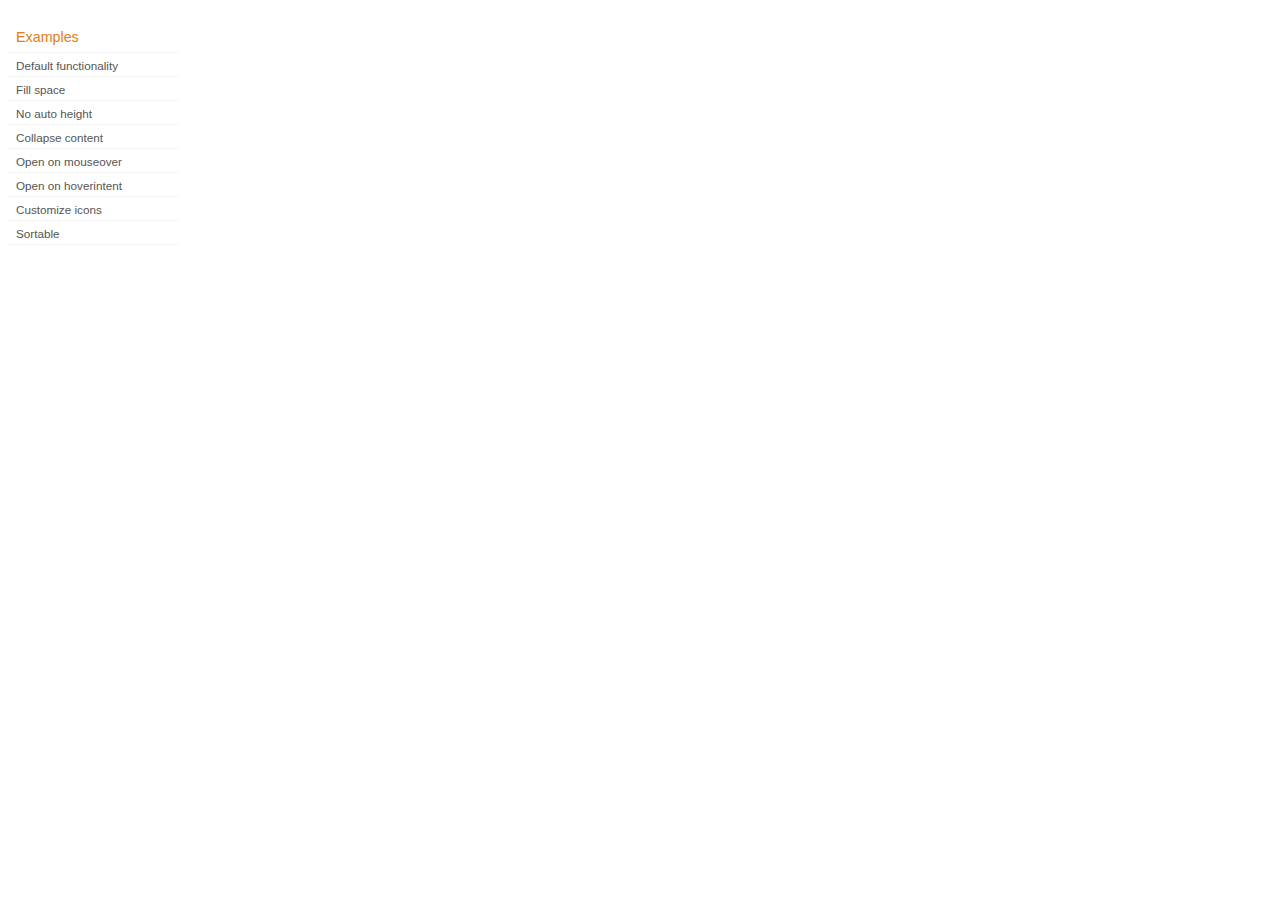
<file: web/static/jquery-ui-1.8.11/development-bundle/demos/accordion/index.html>
<!DOCTYPE html>
<html lang="en">
<head>
	<meta charset="utf-8">
	<title>jQuery UI Accordion Demos</title>
	<link rel="stylesheet" href="../demos.css">
</head>
<body>

<div class="demos-nav">
	<h4>Examples</h4>
	<ul>
		<li class="demo-config-on"><a href="default.html">Default functionality</a></li>
		<li><a href="fillspace.html">Fill space</a></li>
		<li><a href="no-auto-height.html">No auto height</a></li>
		<li><a href="collapsible.html">Collapse content</a></li>
		<li><a href="mouseover.html">Open on mouseover</a></li>
		<li><a href="hoverintent.html">Open on hoverintent</a></li>
		<li><a href="custom-icons.html">Customize icons</a></li>
		<li><a href="sortable.html">Sortable</a></li>
	</ul>
</div>

</body>
</html>
</file>
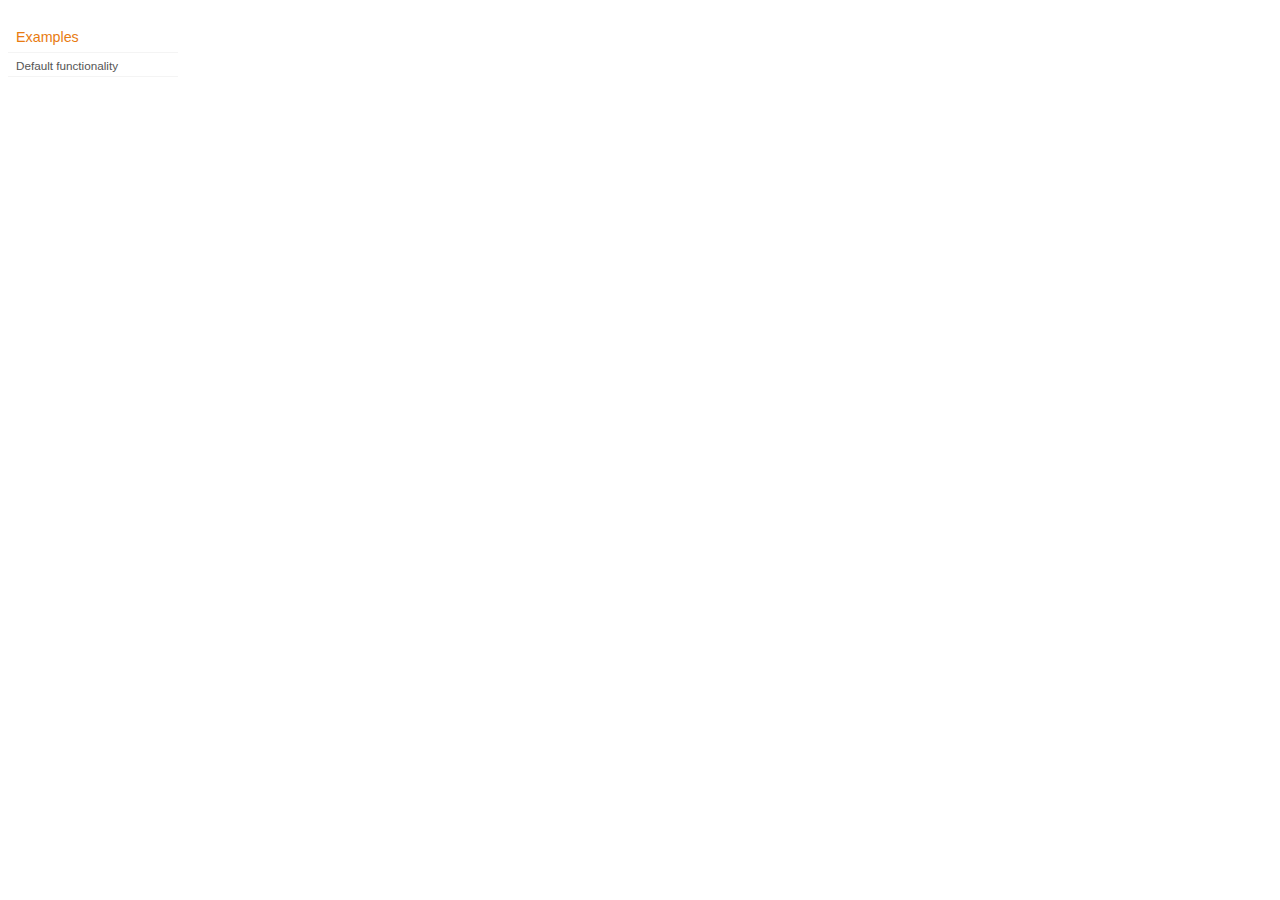
<file: web/static/jquery-ui-1.8.11/development-bundle/demos/addClass/index.html>
<!DOCTYPE html>
<html lang="en">
<head>
	<meta charset="utf-8">
	<title>jQuery UI Effects Demos</title>
	<link rel="stylesheet" href="../demos.css">
</head>
<body>

<div class="demos-nav">
	<h4>Examples</h4>
	<ul>
		<li class="demo-config-on"><a href="default.html">Default functionality</a></li>
	</ul>
</div>

</body>
</html>
</file>
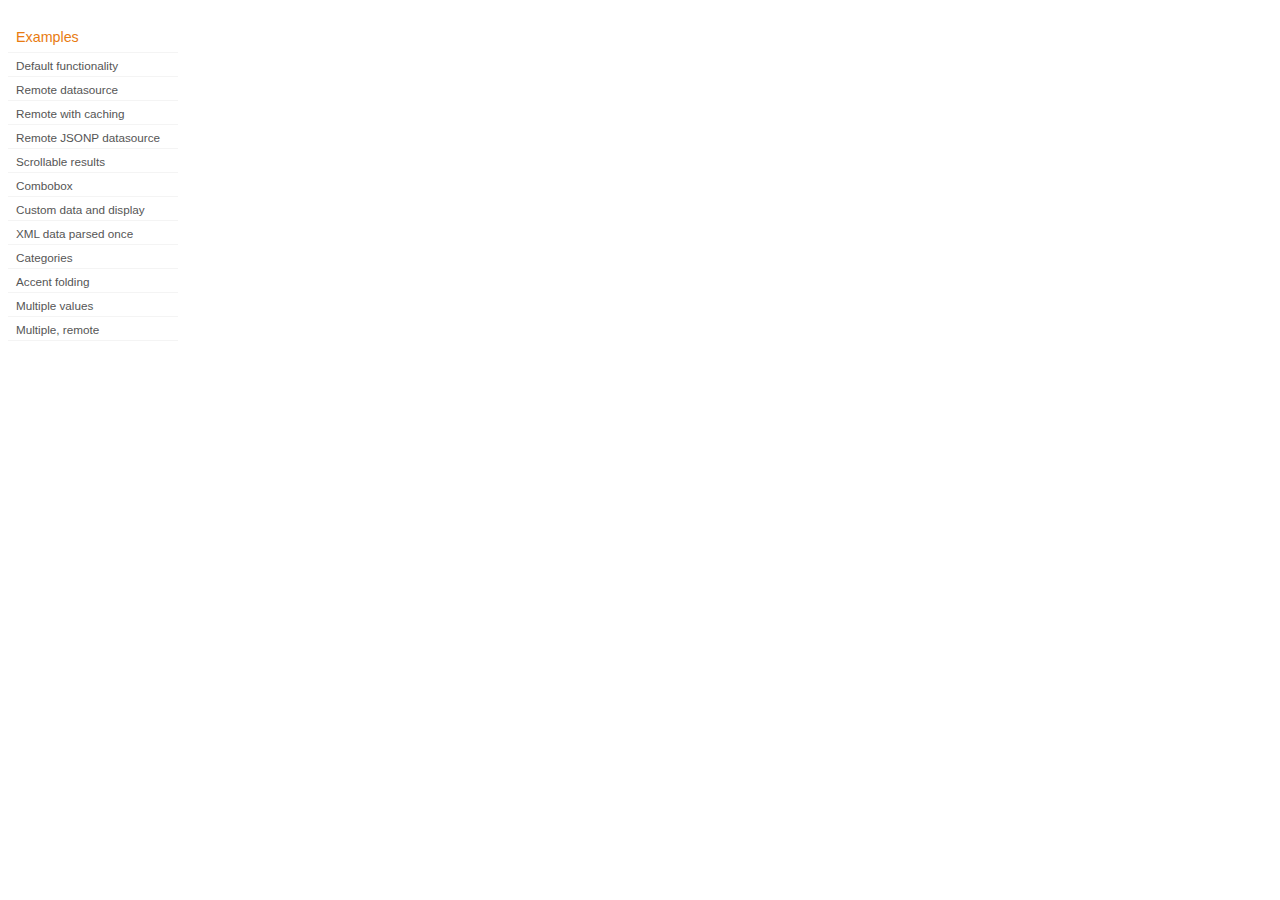
<file: web/static/jquery-ui-1.8.11/development-bundle/demos/autocomplete/index.html>
<!DOCTYPE html>
<html lang="en">
<head>
	<meta charset="utf-8">
	<title>jQuery UI Autocomplete Demos</title>
	<link rel="stylesheet" href="../demos.css">
</head>
<body>
	<div class="demos-nav">
		<h4>Examples</h4>
		<ul>
			<li class="demo-config-on"><a href="default.html">Default functionality</a></li>
			<li><a href="remote.html">Remote datasource</a></li>
			<li><a href="remote-with-cache.html">Remote with caching</a></li>
			<li><a href="remote-jsonp.html">Remote JSONP datasource</a></li>
			<li><a href="maxheight.html">Scrollable results</a></li>
			<li><a href="combobox.html">Combobox</a></li>
			<li><a href="custom-data.html">Custom data and display</a></li>
			<li><a href="xml.html">XML data parsed once</a></li>
			<li><a href="categories.html">Categories</a></li>
			<li><a href="folding.html">Accent folding</a></li>
			<li><a href="multiple.html">Multiple values</a></li>
			<li><a href="multiple-remote.html">Multiple, remote</a></li>
		</ul>
	</div>
</body>
</html>
</file>
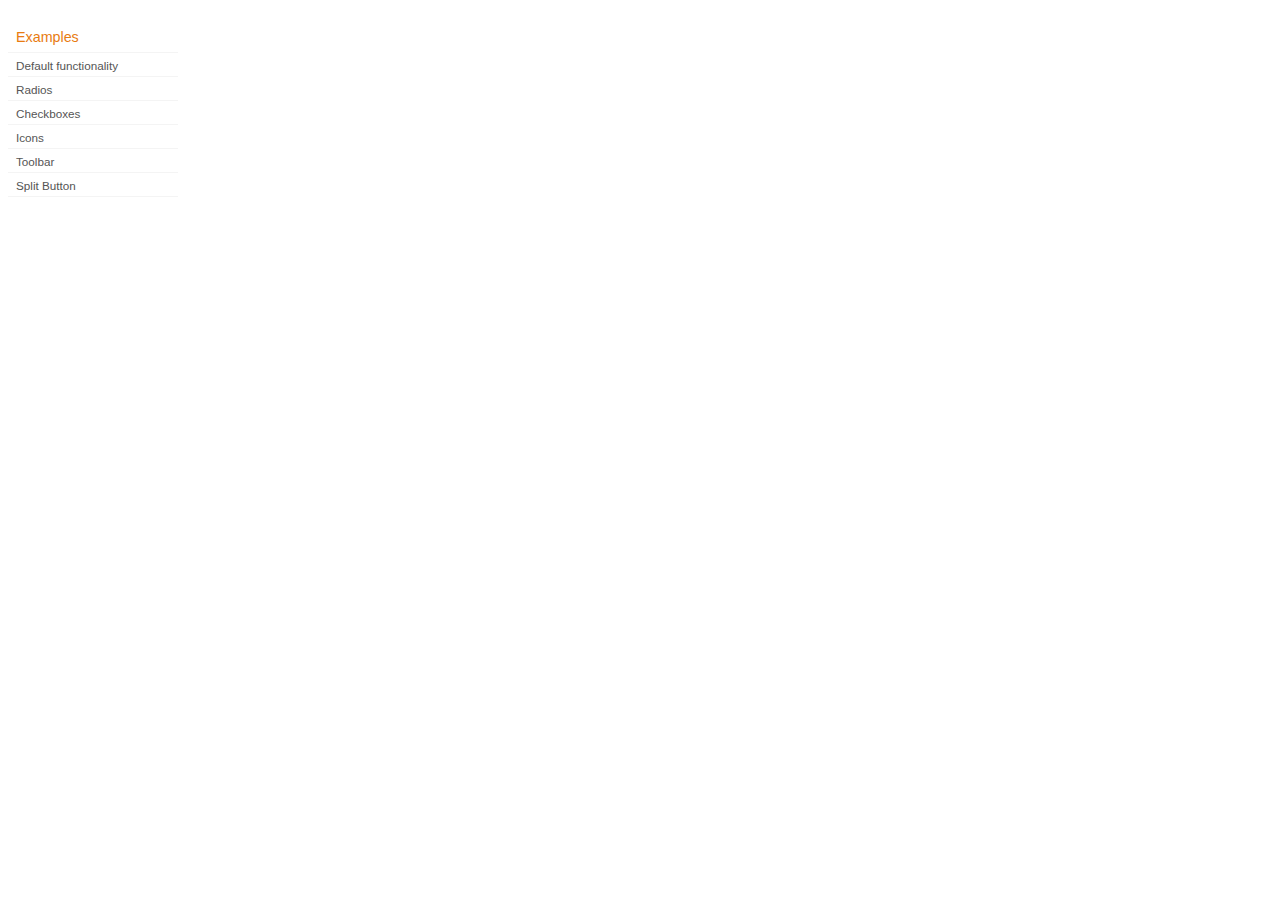
<file: web/static/jquery-ui-1.8.11/development-bundle/demos/button/index.html>
<!DOCTYPE html>
<html lang="en">
<head>
	<meta charset="utf-8">
	<title>jQuery UI Button Demos</title>
	<link rel="stylesheet" href="../demos.css">
</head>
<body>

<div class="demos-nav">
	<h4>Examples</h4>
	<ul>
		<li class="demo-config-on"><a href="default.html">Default functionality</a></li>
		<li><a href="radio.html">Radios</a></li>
		<li><a href="checkbox.html">Checkboxes</a></li>
		<li><a href="icons.html">Icons</a></li>
		<li><a href="toolbar.html">Toolbar</a></li>
		<li><a href="splitbutton.html">Split Button</a></li>
	</ul>
</div>

</body>
</html>
</file>
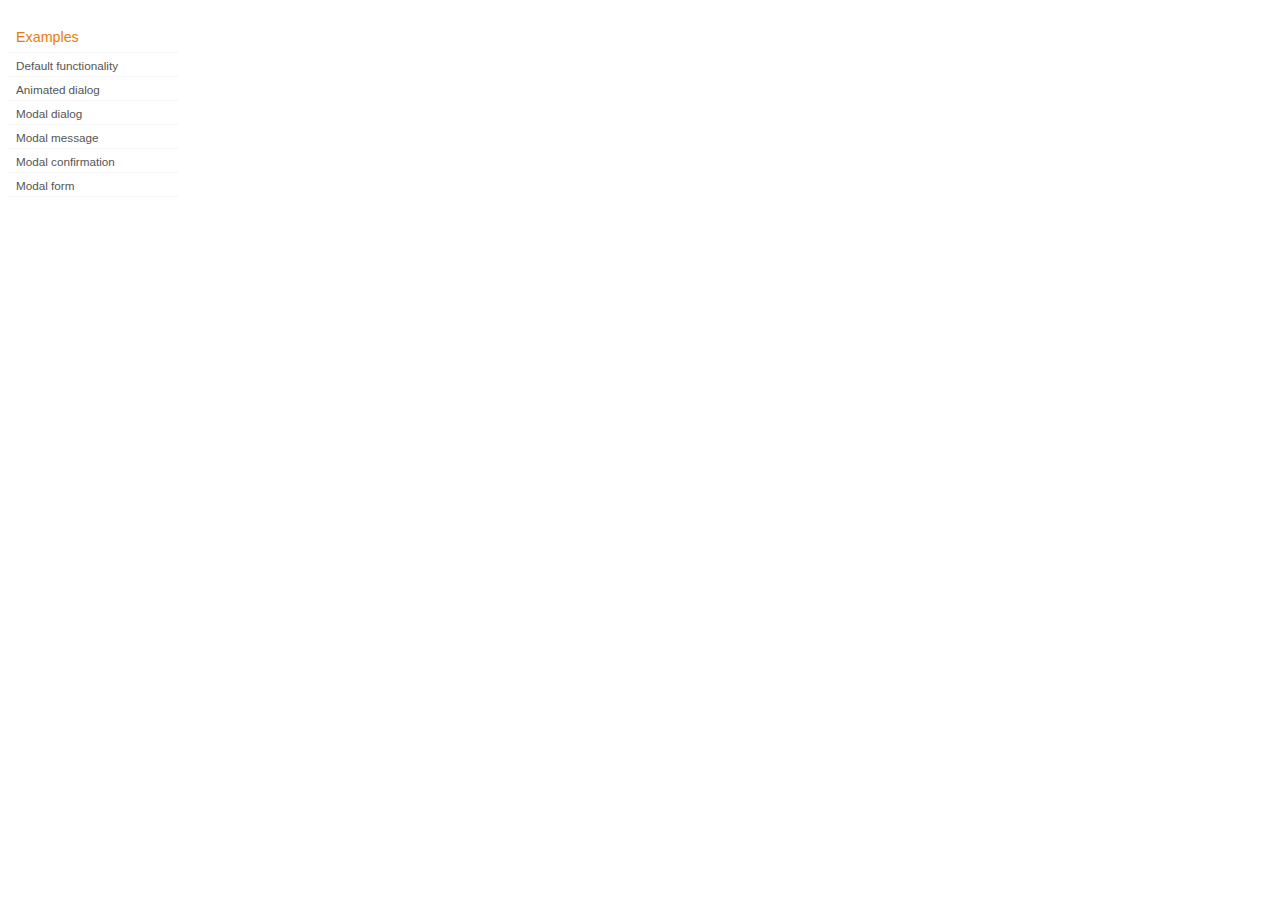
<file: web/static/jquery-ui-1.8.11/development-bundle/demos/dialog/index.html>
<!DOCTYPE html>
<html lang="en">
<head>
	<meta charset="utf-8">
	<title>jQuery UI Dialog Demos</title>
	<link rel="stylesheet" href="../demos.css">
</head>
<body>

<div class="demos-nav">
	<h4>Examples</h4>
	<ul>
		<li class="demo-config-on"><a href="default.html">Default functionality</a></li>
		<li><a href="animated.html">Animated dialog</a></li>
		<li><a href="modal.html">Modal dialog</a></li>
		<li><a href="modal-message.html">Modal message</a></li>
		<li><a href="modal-confirmation.html">Modal confirmation</a></li>
		<li><a href="modal-form.html">Modal form</a></li>
	</ul>
</div>

</body>
</html>
</file>
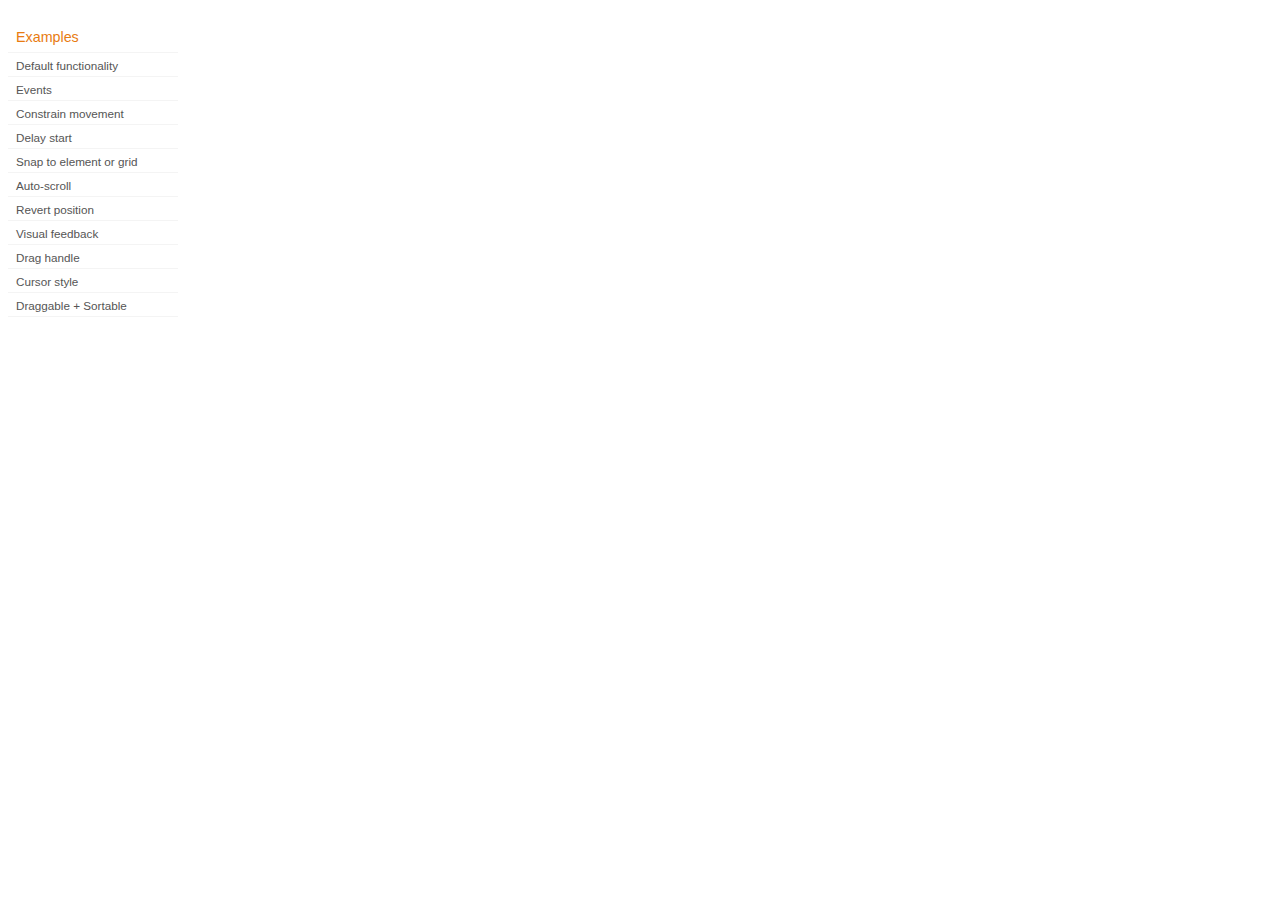
<file: web/static/jquery-ui-1.8.11/development-bundle/demos/draggable/index.html>
<!DOCTYPE html>
<html lang="en">
<head>
	<meta charset="utf-8">
	<title>jQuery UI Draggable Demos</title>
	<link rel="stylesheet" href="../demos.css">
</head>
<body>

<div class="demos-nav">
	<h4>Examples</h4>
	<ul>
		<li class="demo-config-on"><a href="default.html">Default functionality</a></li>
		<li><a href="events.html">Events</a></li>
		<li><a href="constrain-movement.html">Constrain movement</a></li>
		<li><a href="delay-start.html">Delay start</a></li>
		<li><a href="snap-to.html">Snap to element or&#160;grid</a></li>
		<li><a href="scroll.html">Auto-scroll</a></li>
		<li><a href="revert.html">Revert position</a></li>
		<li><a href="visual-feedback.html">Visual feedback</a></li>
		<li><a href="handle.html">Drag handle</a></li>
		<li><a href="cursor-style.html">Cursor style</a></li>
		<li><a href="sortable.html">Draggable + Sortable</a></li>
	</ul>
</div>

</body>
</html>
</file>
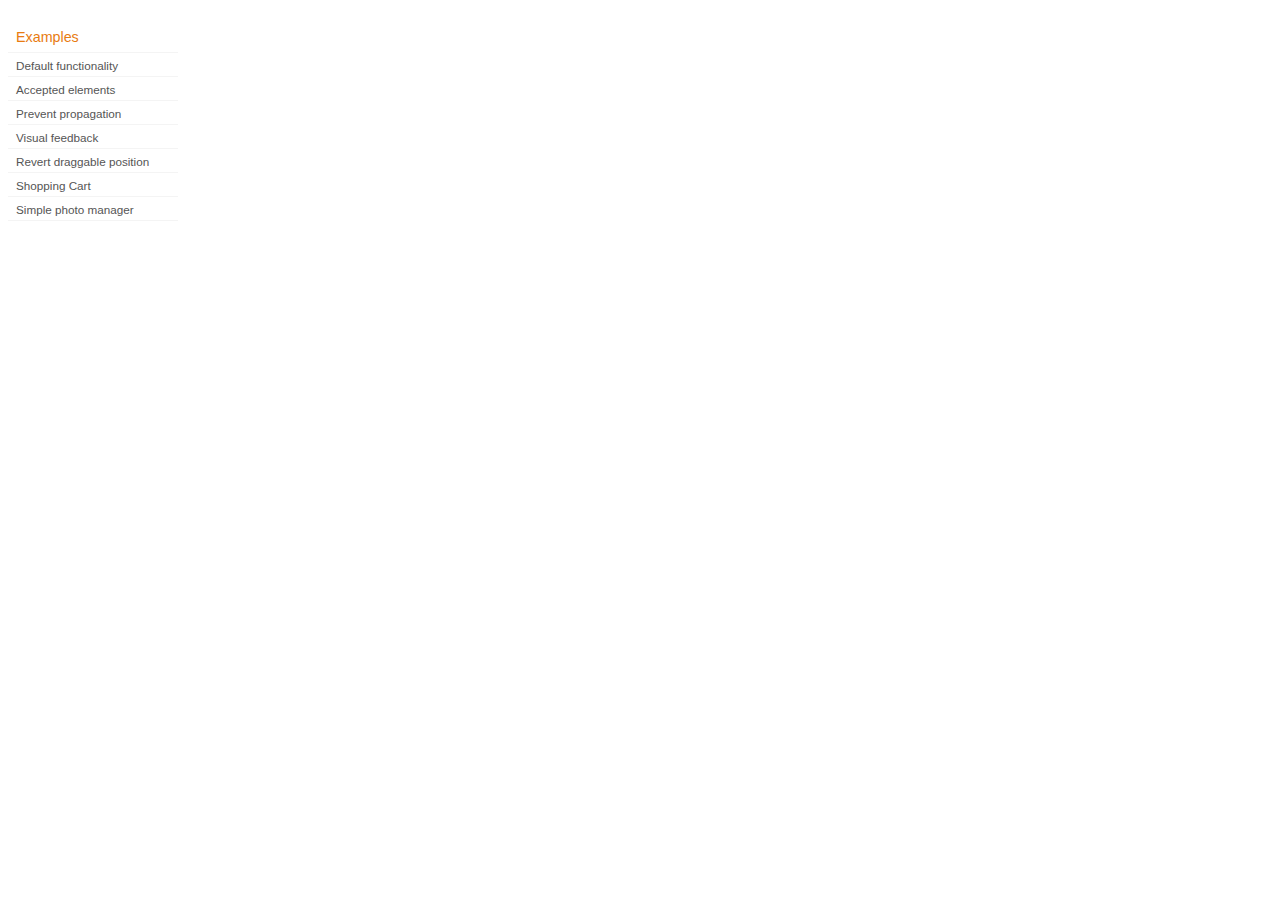
<file: web/static/jquery-ui-1.8.11/development-bundle/demos/droppable/index.html>
<!DOCTYPE html>
<html lang="en">
<head>
	<meta charset="utf-8">
	<title>jQuery UI Droppable Demos</title>
	<link rel="stylesheet" href="../demos.css">
</head>
<body>

<div class="demos-nav">
	<h4>Examples</h4>
	<ul>
		<li class="demo-config-on"><a href="default.html">Default functionality</a></li>
		<li><a href="accepted-elements.html">Accepted elements</a></li>
		<li><a href="propagation.html">Prevent propagation</a></li>
		<li><a href="visual-feedback.html">Visual feedback</a></li>
		<li><a href="revert.html">Revert draggable position</a></li>
		<li><a href="shopping-cart.html">Shopping Cart</a></li>
		<li><a href="photo-manager.html">Simple photo manager</a></li>
	</ul>
</div>

</body>
</html>
</file>
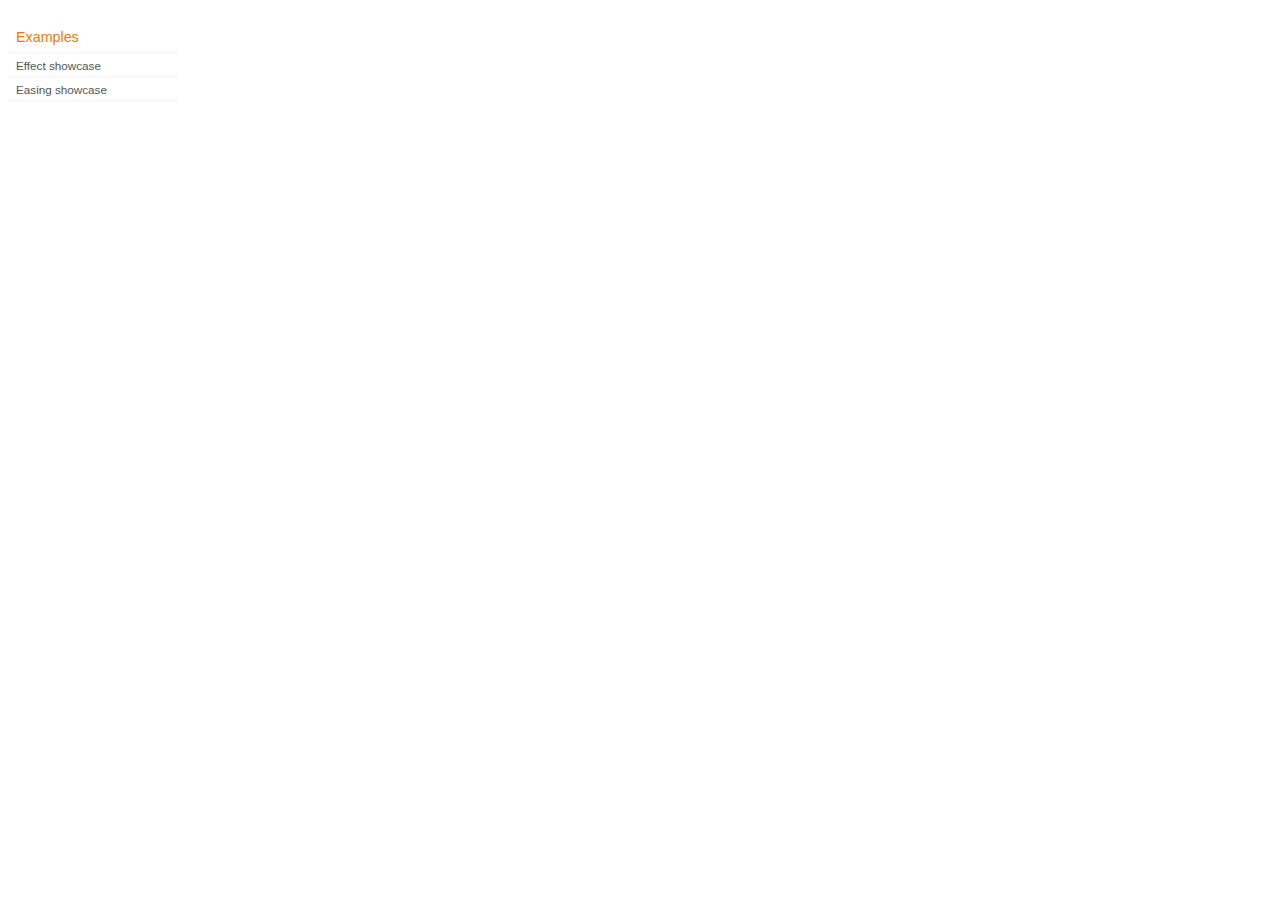
<file: web/static/jquery-ui-1.8.11/development-bundle/demos/effect/index.html>
<!DOCTYPE html>
<html lang="en">
<head>
	<meta charset="utf-8">
	<title>jQuery UI Effects Demos</title>
	<link rel="stylesheet" href="../demos.css">
</head>
<body>

<div class="demos-nav">
	<h4>Examples</h4>
	<ul>
		<li class="demo-config-on"><a href="default.html">Effect showcase</a></li>
		<li><a href="easing.html">Easing showcase</a></li>
	</ul>
</div>

</body>
</html>
</file>
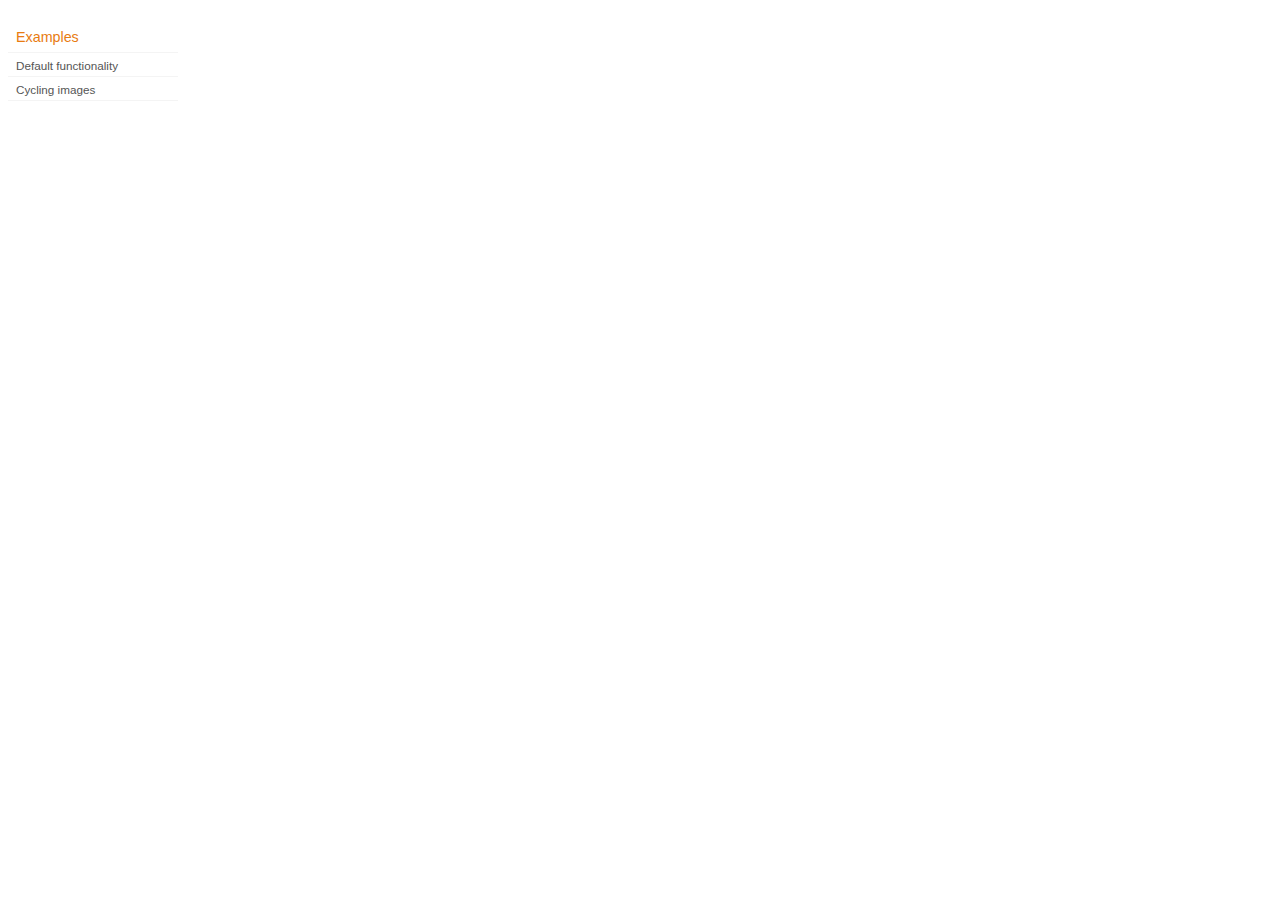
<file: web/static/jquery-ui-1.8.11/development-bundle/demos/position/index.html>
<!DOCTYPE html>
<html lang="en">
<head>
	<meta charset="utf-8">
	<title>jQuery UI Position Demo</title>
	<link rel="stylesheet" href="../demos.css">
</head>
<body>

<div class="demos-nav">
	<h4>Examples</h4>
	<ul>
		<li class="demo-config-on"><a href="default.html">Default functionality</a></li>
		<li><a href="cycler.html">Cycling images</a></li>
	</ul>
</div>

</body>
</html>
</file>
<file: web/static/jquery-ui-1.8.11/development-bundle/demos/demos.css>
body {
	font-size: 62.5%;
}

table {
	font-size: 1em;
}

/* Site
   -------------------------------- */

body {
	font-family: "Trebuchet MS", "Helvetica", "Arial",  "Verdana", "sans-serif";
}

/* Layout
   -------------------------------- */

.layout-grid {
	width: 960px;
}

.layout-grid td {
	vertical-align: top;
}

.layout-grid td.left-nav {
	width: 140px;
}

.layout-grid td.normal {
	border-left: 1px solid #eee;
	padding: 20px 24px;
	font-family: "Trebuchet MS", "Helvetica", "Arial",  "Verdana", "sans-serif";
}

.layout-grid td.demos {
	background: url('/images/demos_bg.jpg') no-repeat;
	height: 337px;
	overflow: hidden;
}

/* Normal
   -------------------------------- */

.normal h3,
.normal h4 {
	margin: 0;
	font-weight: normal;
}

.normal h3 {
	padding: 0 0 9px;
	font-size: 1.8em;
}

.normal h4 {
	padding-bottom: 21px;
	border-bottom: 1px dashed #999;
	font-size: 1.2em;
	font-weight: bold;
}

.normal p {
	font-size: 1.2em;
}

/* Demos */

.demos-nav, .demos-nav dt, .demos-nav dd, .demos-nav ul, .demos-nav li {
	margin: 0;
	padding: 0
}

.demos-nav {
	float: left;
	width: 170px;
	font-size: 1.3em;
}

.demos-nav dt,
.demos-nav h4 {
	margin: 0;
	padding: 0;
	font: normal 1.1em "Trebuchet MS", "Helvetica", "Arial",  "Verdana", "sans-serif";
	color: #e87b10;
}

.demos-nav dt,
.demos-nav h4 {
	margin-top: 1.5em;
	margin-bottom: 0;
	padding-left: 8px;
	padding-bottom:5px;
	line-height: 1.2em;
	border-bottom: 1px solid #F4F4F4;
}

.demos-nav dd a,
.demos-nav li a {
	border-bottom: 1px solid #F4F4F4;
	display:block;
	padding: 4px 3px 4px 8px;
	font-size: 90%;
	text-decoration: none;
	color: #555 ;
	margin:2px 0;
	height:13px;
}

.demos-nav dd a:hover,
.demos-nav dd a:focus,
.demos-nav dd a:hover,
.demos-nav dd a:focus {
	background: #f3f3f3;
	color:#000;
	-moz-border-radius: 5px; -webkit-border-radius: 5px;
}
 .demos-nav dd a.selected {
	background: #555;
	color:#ffffff;
	-moz-border-radius: 5px; -webkit-border-radius: 5px;
}


/* new styles for demo pages, added by Filament 12.29.08
eventually we should convert the font sizes to ems -- using px for now to minimize style conflicts
*/

.normal h3.demo-header { font-size:32px; padding:0 0 5px; border-bottom:1px solid #eee; text-transform: capitalize; }
.normal h4.demo-subheader { font-size:10px; text-transform: uppercase; color:#999; padding:8px 0 3px; border:0; margin:0; }
.normal a:link,
.normal a:visited { color:#1b75bb; text-decoration:none; }
.normal a:hover,
.normal a:active { color:#0b559b; }

#demo-config { padding:20px 0 0; }

#demo-frame { float:left; width:540px; height:380px; border:1px solid #ddd; overflow: auto; position: relative; }
#demo-frame h3, #demo-frame h4 { padding: 0; font-weight: bold; font-size: 1em; }

#demo-config-menu { float:right; width:180px;  }
#demo-config-menu h4 { font-size:13px; color:#666; font-weight:normal; border:0; padding-left:18px; }

#demo-config-menu ul { list-style: none; padding: 0; margin: 0; }

#demo-config-menu li { font-size:12px; padding:0 0 0 10px; margin:3px 0; zoom: 1; }

#demo-config-menu li a:link,
#demo-config-menu li a:visited { display:block; padding:1px 8px 4px; border-bottom:1px dotted #b3b3b3; }
* html #demo-config-menu li a:link,
* html #demo-config-menu li a:visited { padding:1px 8px 2px; }
#demo-config-menu li a:hover,
#demo-config-menu li a:active { background-color:#f6f6f6; }

#demo-config-menu li.demo-config-on { background: url(images/demo-config-on-tile.gif) repeat-x left center; }

#demo-config-menu li.demo-config-on a:link,
#demo-config-menu li.demo-config-on a:visited,
#demo-config-menu li.demo-config-on a:hover,
#demo-config-menu li.demo-config-on a:active { background: url(images/demo-config-on.gif) no-repeat left; padding-left:18px; color:#fff; border:0; margin-left:-10px; margin-top: 0px; margin-bottom: 0px; }

#demo-source, #demo-notes {
	clear: both;
	padding: 20px 0 0;
	font-size: 1.3em;
}

#demo-notes { width:520px; color:#333; font-size: 1em; }
#demo-notes p code, .demo-description p code { padding: 0; font-weight: bold; }
#demo-source pre, #demo-source code { padding: 0; }
code, pre { padding:8px 0 8px 20px ; font-size: 1.2em; line-height:130%;  }

#demo-source a:link,
#demo-source a:visited,
#demo-source a:hover,
#demo-source a:active { font-size:12px; padding-left:13px; background-position: left center; background-repeat: no-repeat; }

#demo-source a.source-open:link,
#demo-source a.source-open:visited,
#demo-source a.source-open:hover,
#demo-source a.source-open:active { background-image: url(images/demo-spindown-open.gif); }

#demo-source a.source-closed:link,
#demo-source a.source-closed:visited,
#demo-source a.source-closed:hover,
#demo-source a.source-closed:active { background-image: url(images/demo-spindown-closed.gif); }

div.demo {
	padding:12px;
	font-family: "Trebuchet MS", "Arial", "Helvetica", "Verdana", "sans-serif";
}

div.demo h3.docs { clear:left; font-size:12px; font-weight:normal; padding:0 0 1em; margin:0; }

div.demo-description {
	clear:both;
	padding:12px;
	font-family: "Trebuchet MS", "Arial", "Helvetica", "Verdana", "sans-serif";
	font-size: 1.3em;
	line-height: 1.4em;
}

.ui-draggable, .ui-droppable {
	background-position: top left;
}

.left-nav .demos-nav {
	padding-right: 10px;
}

#demo-link { font-size:11px;  padding-top: 6px; clear: both; overflow: hidden; }
#demo-link a span.ui-icon { float:left; margin-right:3px; }

/* Component containers
----------------------------------*/
#widget-docs .ui-widget { font-family: Trebuchet MS,Verdana,Arial,sans-serif; font-size: 1em; }
#widget-docs .ui-widget input, #widget-docs .ui-widget select, #widget-docs .ui-widget textarea, #widget-docs .ui-widget button { font-family: Trebuchet MS,Verdana,Arial,sans-serif; font-size: 1em; }
#widget-docs .ui-widget-header { border: 1px solid #ffffff; background: #464646 url(images/464646_40x100_textures_01_flat_100.png) 50% 50% repeat-x; color: #ffffff; font-weight: bold; }
#widget-docs .ui-widget-header a { color: #ffffff; }
#widget-docs .ui-widget-content { border: 1px solid #ffffff; background: #ffffff url(images/ffffff_40x100_textures_01_flat_75.png) 50% 50% repeat-x; color: #222222; }
#widget-docs .ui-widget-content a { color: #222222; }

/* Interaction states
----------------------------------*/
#widget-docs .ui-state-default, #widget-docs .ui-widget-content #widget-docs .ui-state-default { border: 1px solid #666666; background: #555555 url(images/555555_40x100_textures_03_highlight_soft_75.png) 50% 50% repeat-x; font-weight: normal; color: #ffffff; outline: none; }
#widget-docs .ui-state-default a { color: #ffffff; text-decoration: none; outline: none; }
#widget-docs .ui-state-hover, #widget-docs .ui-widget-content #widget-docs .ui-state-hover, #widget-docs .ui-state-focus, #widget-docs .ui-widget-content #widget-docs .ui-state-focus { border: 1px solid #666666; background: #444444 url(images/444444_40x100_textures_03_highlight_soft_60.png) 50% 50% repeat-x; font-weight: normal; color: #ffffff; outline: none; }
#widget-docs .ui-state-hover a { color: #ffffff; text-decoration: none; outline: none; }
#widget-docs .ui-state-active, #widget-docs .ui-widget-content #widget-docs .ui-state-active { border: 1px solid #666666; background: #ffffff url(images/ffffff_40x100_textures_01_flat_65.png) 50% 50% repeat-x; font-weight: normal; color: #F6921E; outline: none; }
#widget-docs .ui-state-active a { color: #F6921E; outline: none; text-decoration: none; }

/* Interaction Cues
----------------------------------*/
#widget-docs .ui-state-highlight, #widget-docs .ui-widget-content #widget-docs .ui-state-highlight {border: 1px solid #fcefa1; background: #fbf9ee url(images/fbf9ee_40x100_textures_02_glass_55.png) 50% 50% repeat-x; color: #363636; }
#widget-docs .ui-state-error, #widget-docs .ui-widget-content #widget-docs .ui-state-error {border: 1px solid #cd0a0a; background: #fef1ec url(images/fef1ec_40x100_textures_05_inset_soft_95.png) 50% bottom repeat-x; color: #cd0a0a; }
#widget-docs .ui-state-error-text, #widget-docs .ui-widget-content #widget-docs .ui-state-error-text { color: #cd0a0a; }
#widget-docs .ui-state-disabled, #widget-docs .ui-widget-content #widget-docs .ui-state-disabled { opacity: .35; filter:Alpha(Opacity=35); background-image: none; }
#widget-docs .ui-priority-primary, #widget-docs .ui-widget-content #widget-docs .ui-priority-primary { font-weight: bold; }
#widget-docs .ui-priority-secondary, #widget-docs .ui-widget-content #widget-docs .ui-priority-secondary { opacity: .7; filter:Alpha(Opacity=70); font-weight: normal; }

/* Icons
----------------------------------*/

/* states and images */
#demo-frame-wrapper .ui-icon, #widget-docs .ui-icon { width: 16px; height: 16px; background-image: url(images/222222_256x240_icons_icons.png); }
#widget-docs .ui-widget-content .ui-icon {background-image: url(images/222222_256x240_icons_icons.png); }
#widget-docs .ui-widget-header .ui-icon {background-image: url(images/222222_256x240_icons_icons.png); }
#widget-docs .ui-state-default .ui-icon { background-image: url(images/888888_256x240_icons_icons.png); }
#widget-docs .ui-state-hover .ui-icon, #widget-docs .ui-state-focus .ui-icon {background-image: url(images/454545_256x240_icons_icons.png); }
#widget-docs .ui-state-active .ui-icon {background-image: url(images/454545_256x240_icons_icons.png); }
#widget-docs .ui-state-highlight .ui-icon {background-image: url(images/2e83ff_256x240_icons_icons.png); }
#widget-docs .ui-state-error .ui-icon, #widget-docs .ui-state-error-text .ui-icon {background-image: url(images/cd0a0a_256x240_icons_icons.png); }


/* Misc visuals
----------------------------------*/

/* Corner radius */
#widget-docs .ui-corner-tl { -moz-border-radius-topleft: 4px; -webkit-border-top-left-radius: 4px; }
#widget-docs .ui-corner-tr { -moz-border-radius-topright: 4px; -webkit-border-top-right-radius: 4px; }
#widget-docs .ui-corner-bl { -moz-border-radius-bottomleft: 4px; -webkit-border-bottom-left-radius: 4px; }
#widget-docs .ui-corner-br { -moz-border-radius-bottomright: 4px; -webkit-border-bottom-right-radius: 4px; }
#widget-docs .ui-corner-top { -moz-border-radius-topleft: 4px; -webkit-border-top-left-radius: 4px; -moz-border-radius-topright: 4px; -webkit-border-top-right-radius: 4px; }
#widget-docs .ui-corner-bottom { -moz-border-radius-bottomleft: 4px; -webkit-border-bottom-left-radius: 4px; -moz-border-radius-bottomright: 4px; -webkit-border-bottom-right-radius: 4px; }
#widget-docs .ui-corner-right {  -moz-border-radius-topright: 4px; -webkit-border-top-right-radius: 4px; -moz-border-radius-bottomright: 4px; -webkit-border-bottom-right-radius: 4px; }
#widget-docs .ui-corner-left { -moz-border-radius-topleft: 4px; -webkit-border-top-left-radius: 4px; -moz-border-radius-bottomleft: 4px; -webkit-border-bottom-left-radius: 4px; }
#widget-docs .ui-corner-all { -moz-border-radius: 4px; -webkit-border-radius: 4px; }

/* Overlays */
#widget-docs .ui-widget-overlay { background: #aaaaaa url(images/aaaaaa_40x100_textures_01_flat_0.png) 50% 50% repeat-x; opacity: .30;filter:Alpha(Opacity=30); }
#widget-docs .ui-widget-shadow { margin: -8px 0 0 -8px; padding: 8px; background: #aaaaaa url(images/aaaaaa_40x100_textures_01_flat_0.png) 50% 50% repeat-x; opacity: .30;filter:Alpha(Opacity=30); -moz-border-radius: 8px; -webkit-border-radius: 8px; }

/*
----------------------------------*/

#widget-docs { margin:20px 0 0; border: none; }

#widget-docs h2, #widget-docs h3, #widget-docs h4, #widget-docs p, #widget-docs ul, #widget-docs code { margin:0; padding:0; }
#widget-docs code { display:block; color:#444; font-size:.9em; margin:0 0 1em; }
#widget-docs code strong { color:#000; }
#widget-docs p { margin:0 3em 1.2em 0; }
#widget-docs p.intro { font-size:13px; color:#666; line-height:1.3; }
#widget-docs ul { list-style-type: none; }

#widget-docs h2 { font-size:16px; margin:1.2em 0 .5em; }
#widget-docs h3 { font-size:14px; color:#e6820E; margin:1.5em 0 .5em; }
.normal #widget-docs h4 { font-size:12px; color:#000; border:0; margin:0 0 .5em; }

#docs-overview-main { width:400px; }
#docs-overview-sidebar { float:right; width:200px; }
#docs-overview-sidebar a span { color:#666; }
#widget-docs #docs-overview-main p { margin-right:0; }
#widget-docs #docs-overview-sidebar h4 { padding-left:0; }

.docs-list-header { float:left; width:100%; margin:10px 0 0; border-bottom:1px solid #eee; }
#widget-docs .docs-list-header h2 { float:left; margin:0; }
#widget-docs .docs-list-header p { float:right; margin:5px 0; font-size:11px; }

.docs-list { float:left; width:100%; padding:0 0 10px; }
.docs-list .param-header { float:left; clear:left; width:100%; padding:8px 0; border-top:1px solid #eee; }
#widget-docs .param-header h3, #widget-docs .param-header p { margin:0; float:left; }
#widget-docs .param-header h3 { width:50%; }
#widget-docs .param-header h3 span { background: url(images/demo-spindown-closed.gif) no-repeat left; padding-left:13px; }
#widget-docs .param-open .param-header h3 span { background: url(images/demo-spindown-open.gif) no-repeat left; }
#widget-docs .param-header p { width:24%; }
#widget-docs .param-header p.param-type span { background: url(images/icon-docs-info.gif) no-repeat left; cursor:pointer; border-bottom:1px dashed #ccc; padding-left:15px; }

.param-details { padding-left:13px; }
.param-args { margin:0 0 1.5em; border-top:1px dotted #ccc;}
.param-args td { padding:3px 30px 3px 5px; border-bottom:1px dotted #ccc;  }


/* overrides for ui-tab styles */
#widget-docs ul.ui-tabs-nav { padding:0 0 0 8px; }
#widget-docs .ui-tabs-nav li { margin:5px 5px 0 0; }

#widget-docs .ui-tabs-nav li a:link,
#widget-docs .ui-tabs-nav li a:visited,
#widget-docs .ui-tabs-nav li a:hover,
#widget-docs .ui-tabs-nav li a:active { font-size:14px; padding:4px 1.2em 3px; color:#fff; }

#widget-docs .ui-tabs-nav li.ui-tabs-selected a:link,
#widget-docs .ui-tabs-nav li.ui-tabs-selected a:visited,
#widget-docs .ui-tabs-nav li.ui-tabs-selected a:hover,
#widget-docs .ui-tabs-nav li.ui-tabs-selected a:active { color:#e6820E; }

#widget-docs .ui-tabs-panel { padding:20px 9px; font-size:12px; line-height:1.4; color:#000; }

#widget-docs .ui-widget-content a:link,
#widget-docs .ui-widget-content a:visited { color:#1b75bb; text-decoration:none; }
#widget-docs .ui-widget-content a:hover,
#widget-docs .ui-widget-content a:active { color:#0b559b; }
</file>
